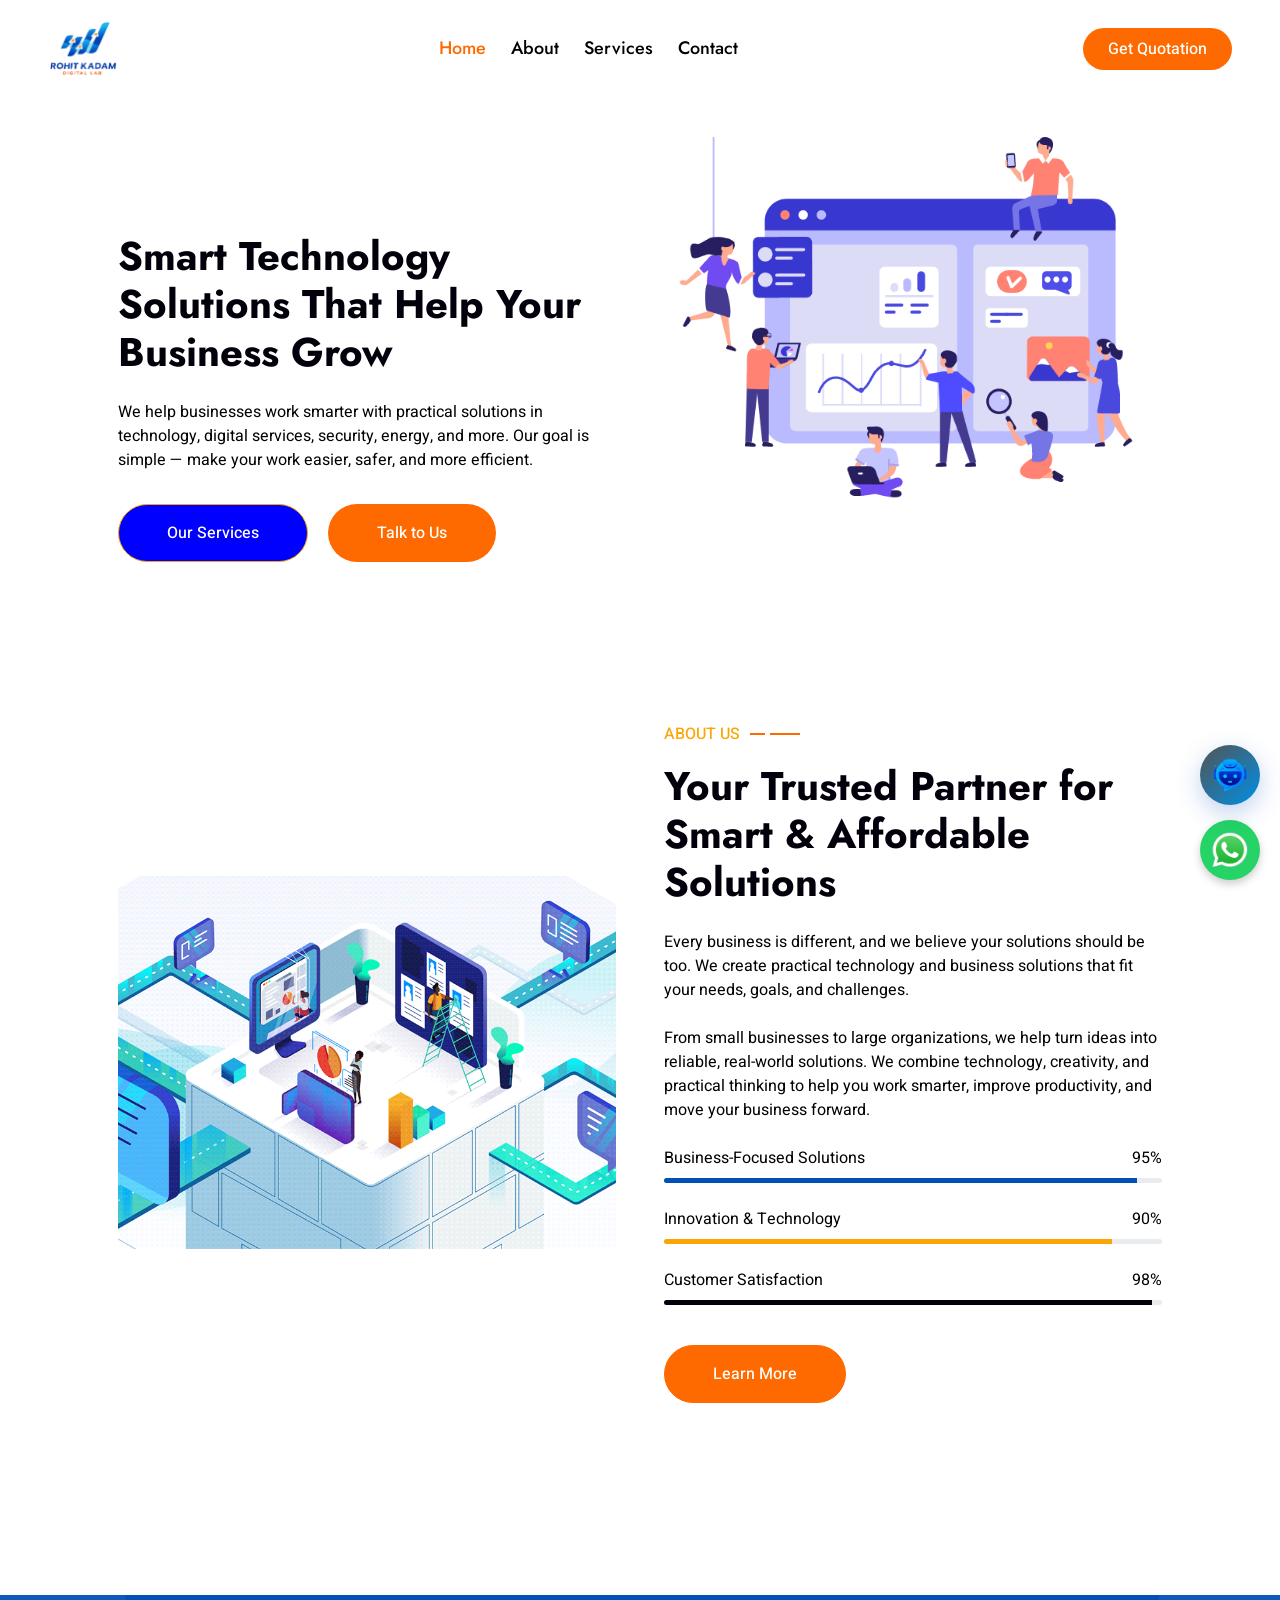
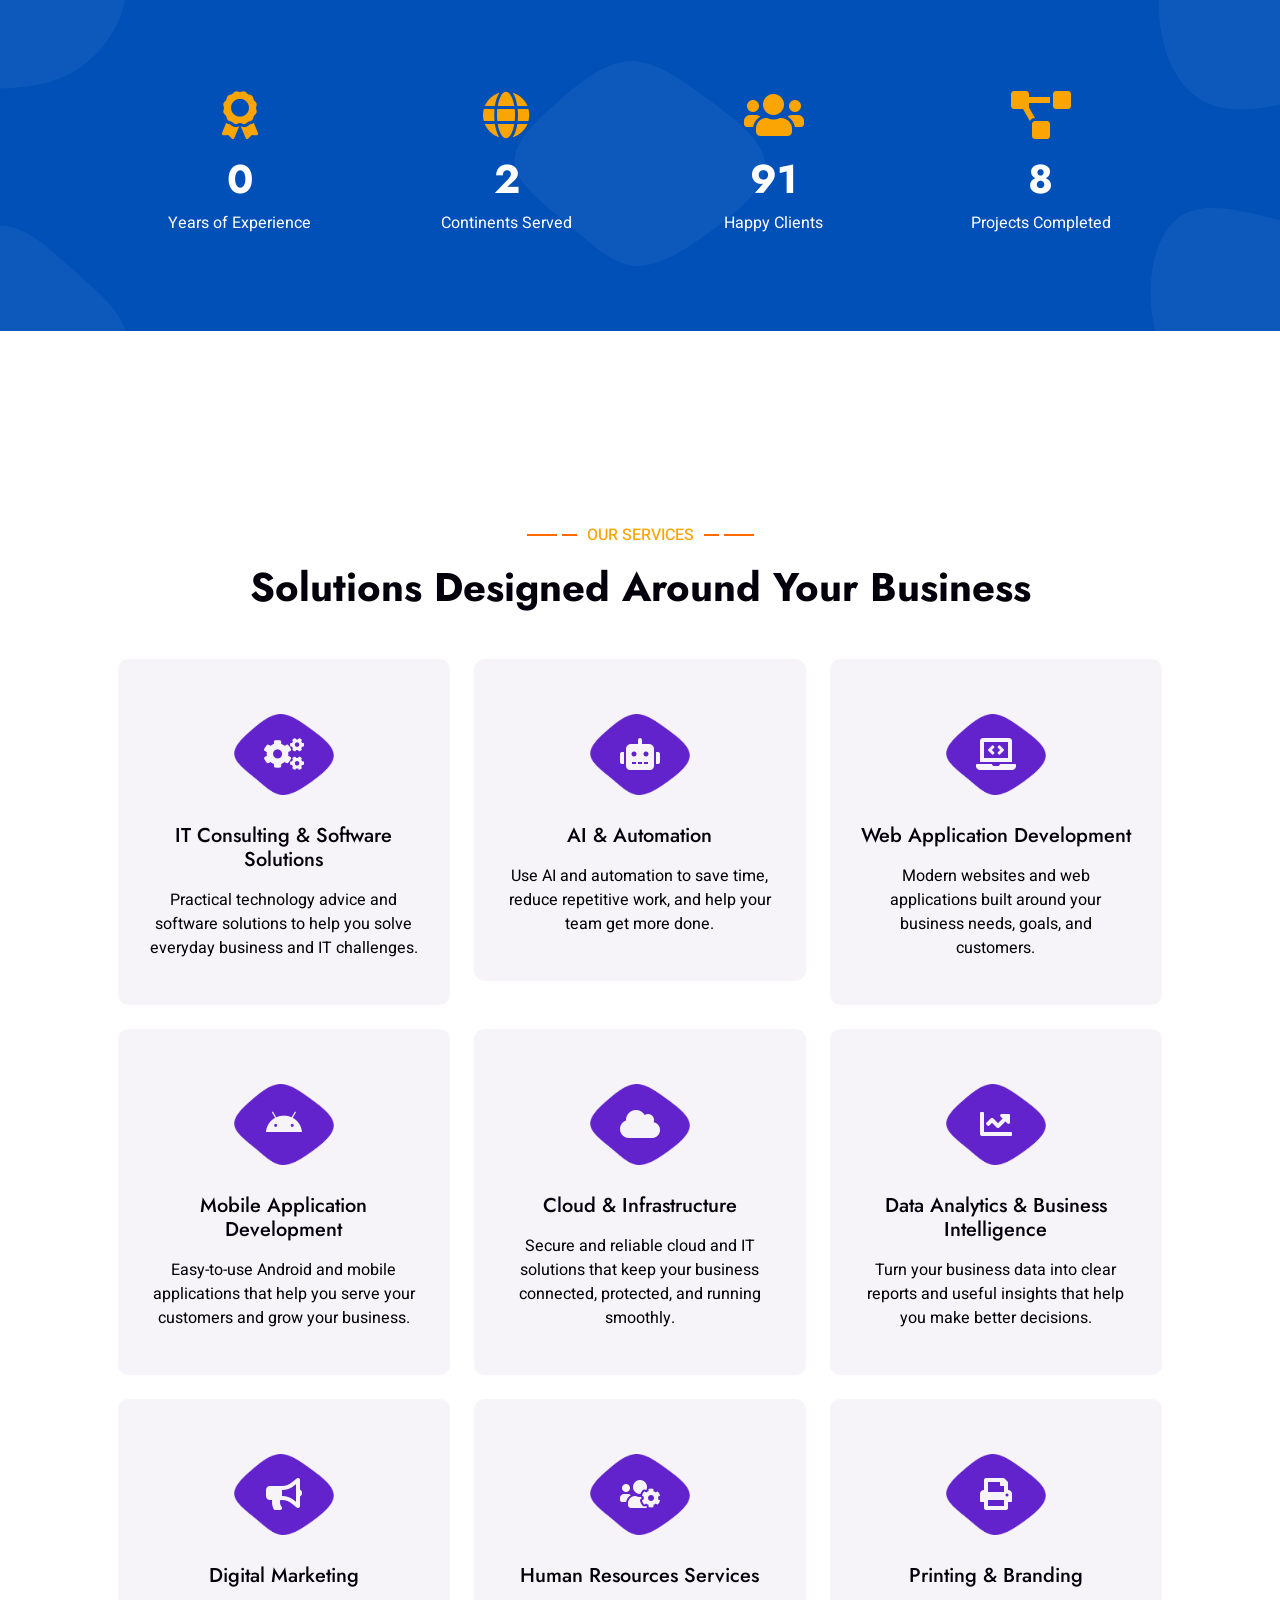
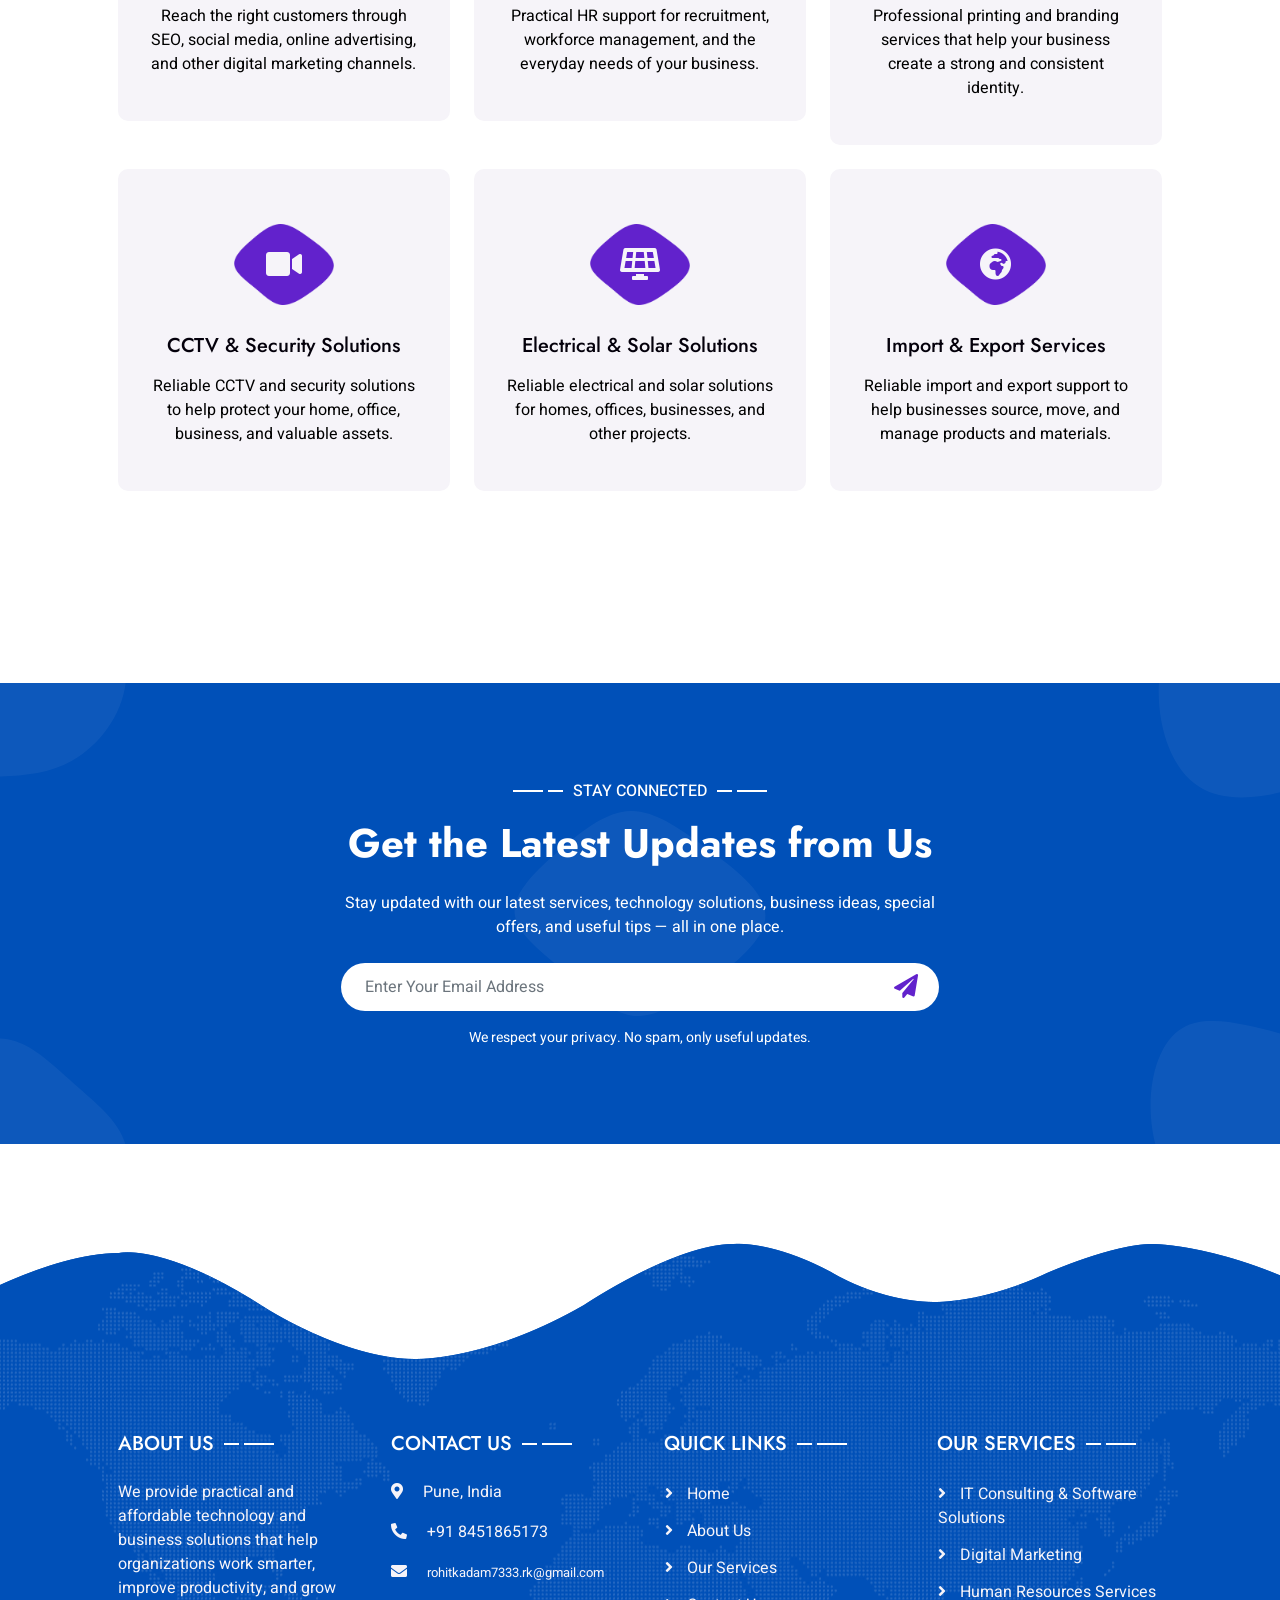
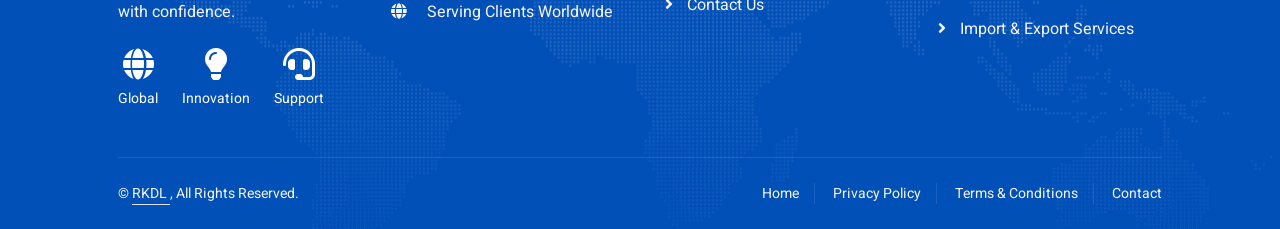
<file: index.html>
<!DOCTYPE html>
<html lang="en">

<head>
    <meta charset="utf-8">
    <title>RKDL - Home</title>
    <meta content="width=device-width, initial-scale=1.0" name="viewport">
    <meta content="" name="keywords">
    <meta content="" name="description">

    <!-- Favicon -->
    <link href="img/logo.png" rel="icon">

    <!-- Google Web Fonts -->
    <link rel="preconnect" href="https://fonts.googleapis.com">
    <link rel="preconnect" href="https://fonts.gstatic.com" crossorigin>
    <link href="https://fonts.googleapis.com/css2?family=Heebo:wght@400;500&family=Jost:wght@500;600;700&display=swap" rel="stylesheet"> 

    <!-- Icon Font Stylesheet -->
    <link href="https://cdnjs.cloudflare.com/ajax/libs/font-awesome/5.10.0/css/all.min.css" rel="stylesheet">
    <link href="https://cdn.jsdelivr.net/npm/bootstrap-icons@1.4.1/font/bootstrap-icons.css" rel="stylesheet">

    <!-- Libraries Stylesheet -->
    <link href="lib/animate/animate.min.css" rel="stylesheet">
    <link href="lib/owlcarousel/assets/owl.carousel.min.css" rel="stylesheet">
    <link href="lib/lightbox/css/lightbox.min.css" rel="stylesheet">

    <!-- Customized Bootstrap Stylesheet -->
    <link href="css/bootstrap.min.css" rel="stylesheet">

    <!-- Template Stylesheet -->
    <link href="css/style.css" rel="stylesheet">

    <!-- RKDL Chatbot Stylesheet -->
    <link href="css/chatbot.css" rel="stylesheet">
</head>

<body>
    <div class="container-xxl bg-white p-0">
        <!-- Spinner Start -->
        <div id="spinner" class="show bg-white position-fixed translate-middle w-100 vh-100 top-50 start-50 d-flex align-items-center justify-content-center">
            <div class="spinner-grow text-primary" style="width: 3rem; height: 3rem;" role="status">
                <span class="sr-only">Loading...</span>
            </div>
        </div>
        <!-- Spinner End -->


        <!-- Navbar & Hero Start -->
        <div class="container-xxl position-relative p-0">
            <nav class="navbar navbar-expand-lg navbar-light px-4 px-lg-5 py-3 py-lg-0">
                <a href="index.html" class="navbar-brand p-0">
                    <img src="img/logo.png" alt="Company Logo" class="navbar-logo">
                </a>
                <button class="navbar-toggler" type="button" data-bs-toggle="collapse" data-bs-target="#navbarCollapse">
                    <span class="fa fa-bars"></span>
                </button>
                <div class="collapse navbar-collapse" id="navbarCollapse">
                    <div class="navbar-nav mx-auto py-0">
                        <a href="./index.html" class="nav-item nav-link active">Home</a>
                        <a href="./about.html" class="nav-item nav-link">About</a>
                        <a href="./service.html" class="nav-item nav-link">Services</a>
                        <!-- <div class="nav-item dropdown">
                            <a href="./service.html" class="nav-link dropdown-toggle" data-bs-toggle="dropdown">Service</a>
                            <div class="dropdown-menu m-0">
                                <a href="team.html" class="dropdown-item">Artificial Intelligence & Automation</a>
                                <a href="testimonial.html" class="dropdown-item">Cloud & Infrastructure Solutions</a>
                                <a href="404.html" class="dropdown-item">Web Application Development</a>
                                <a href="404.html" class="dropdown-item">Mobile Application Developmentt</a>
                                <a href="404.html" class="dropdown-item">Data Analytics & Business Intelligence</a>
                                <a href="404.html" class="dropdown-item">Digital Marketing</a>
                                <a href="404.html" class="dropdown-item">IT Consulting & Software Solutions</a>
                                <a href="404.html" class="dropdown-item">Printing & Branding Services</a>
                                <a href="404.html" class="dropdown-item">CCTV & Security Solutions</a>
                                <a href="404.html" class="dropdown-item">Electrical & Solar Solutions</a>
                                <a href="404.html" class="dropdown-item">Import & Export Services</a>
                                <a href="404.html" class="dropdown-item">Human Resources (HR) Services</a>
                            </div>
                        </div> -->
                        <a href="contact.html" class="nav-item nav-link">Contact</a>
                    </div>
                    <a href="./contact.html" class="btn rounded-pill py-2 px-4 ms-3 d-none d-lg-block" style="background-color: #FF6A00; color: #ffff;">Get Quotation</a>
                </div>
            </nav>

             <!--whatsapp-->
<a href="https://api.whatsapp.com/send/?phone=918451865173&text&type=phone_number&app_absent=0" 
target="_blank" 
class="whatsapp_float glowing-whatsapp">
 <img src="./img/whatapplogo.png" alt="WhatsApp" class="whatsapp-icon">
</a>

            <div class="container-xxl hero-header">
    <div class="container px-lg-5">
        <div class="row g-5 align-items-end">
            
            <div class="col-lg-6 text-center text-lg-start">
                <h1 class="mb-4 animated slideInDown">
                    Smart Technology Solutions That Help Your Business Grow
                </h1>

                <p class="pb-3 animated slideInDown" style="color: black;">
                    We help businesses work smarter with practical solutions in technology, digital services, security, energy, and more. Our goal is simple — make your work easier, safer, and more efficient.
                </p>

                <a href="./service.html" style="background-color: blue; color: white;"
                   class="btn btn-secondary py-sm-3 px-sm-5 rounded-pill me-3 animated slideInLeft">
                    Our Services
                </a>

                <a href="contact.html" style="background-color: #FF6A00; color: white;"
                   class="btn py-sm-3 px-sm-5 rounded-pill animated slideInRight">
                    Talk to Us
                </a>
            </div>

            <div class="col-lg-6 text-center text-lg-start">
                <img class="img-fluid animated zoomIn" 
                     src="./img/4.gif" 
                     alt="Technology and Business Solutions">
            </div>

        </div>
    </div>
</div>
        </div>
        <!-- Navbar & Hero End -->




      <!-- About Start -->
<div class="container-xxl py-5">
    <div class="container py-5 px-lg-5">
        <div class="row g-5 align-items-center">

            <div class="col-lg-6">
                <img class="img-fluid wow zoomIn"
                     data-wow-delay="0.1s"
                     src="img/3.gif"
                     alt="About Our Company">
            </div>

            <div class="col-lg-6 wow fadeInUp" data-wow-delay="0.3s">

                <p class="section-title text-secondary">
                    About Us<span></span>
                </p>

                <h1 class="mb-4">
                    Your Trusted Partner for Smart & Affordable Solutions
                </h1>

                <p class="mb-4">
                    Every business is different, and we believe your solutions should be too. We create practical technology and business solutions that fit your needs, goals, and challenges.
                </p>

                <p class="mb-4">
                    From small businesses to large organizations, we help turn ideas into reliable, real-world solutions. We combine technology, creativity, and practical thinking to help you work smarter, improve productivity, and move your business forward.
                </p>

                <!-- Business Solutions -->
                <div class="skill mb-4">
                    <div class="d-flex justify-content-between">
                        <p class="mb-2">Business-Focused Solutions</p>
                        <p class="mb-2">
                            <span class="counter" data-target="95">0</span>%
                        </p>
                    </div>

                    <div class="progress">
                        <div class="progress-bar bg-primary"
                             role="progressbar"
                             data-width="95%"
                             style="width: 0%;"
                             aria-valuenow="95"
                             aria-valuemin="0"
                             aria-valuemax="100">
                        </div>
                    </div>
                </div>

                <!-- Innovation -->
                <div class="skill mb-4">
                    <div class="d-flex justify-content-between">
                        <p class="mb-2">Innovation & Technology</p>
                        <p class="mb-2">
                            <span class="counter" data-target="90">0</span>%
                        </p>
                    </div>

                    <div class="progress">
                        <div class="progress-bar bg-secondary"
                             role="progressbar"
                             data-width="90%"
                             style="width: 0%;"
                             aria-valuenow="90"
                             aria-valuemin="0"
                             aria-valuemax="100">
                        </div>
                    </div>
                </div>

                <!-- Customer Satisfaction -->
                <div class="skill mb-4">
                    <div class="d-flex justify-content-between">
                        <p class="mb-2">Customer Satisfaction</p>
                        <p class="mb-2">
                            <span class="counter" data-target="98">0</span>%
                        </p>
                    </div>

                    <div class="progress">
                        <div class="progress-bar bg-dark"
                             role="progressbar"
                             data-width="98%"
                             style="width: 0%;"
                             aria-valuenow="98"
                             aria-valuemin="0"
                             aria-valuemax="100">
                        </div>
                    </div>
                </div>

                <a href="about.html"
                   class="btn btn-primary py-sm-3 px-sm-5 rounded-pill mt-3">
                    Learn More
                </a>

            </div>

        </div>
    </div>
</div>
<!-- About End -->


<!-- Percentage Animation -->
<script>
document.addEventListener("DOMContentLoaded", function () {

    const counters = document.querySelectorAll(".counter");
    const progressBars = document.querySelectorAll(".progress-bar");

    counters.forEach((counter, index) => {

        const target = parseInt(counter.getAttribute("data-target"));
        const progressBar = progressBars[index];

        let current = 0;
        const duration = 1500;
        const startTime = performance.now();

        function animate(currentTime) {

            const elapsed = currentTime - startTime;
            const progress = Math.min(elapsed / duration, 1);

            // Smooth animation
            const value = Math.floor(progress * target);

            counter.textContent = value;
            progressBar.style.width = value + "%";

            if (progress < 1) {
                requestAnimationFrame(animate);
            } else {
                counter.textContent = target;
                progressBar.style.width = target + "%";
            }
        }

        requestAnimationFrame(animate);
    });

});
</script>


        <!-- Facts Start -->
<div class="container-xxl bg-primary fact py-5 wow fadeInUp" data-wow-delay="0.1s">
    <div class="container py-5 px-lg-5">
        <div class="row g-4">

            <!-- Experience -->
            <div class="col-md-6 col-lg-3 text-center wow fadeIn" data-wow-delay="0.1s">
                <i class="fa fa-award fa-3x text-secondary mb-3"></i>
                <h1 class="text-white mb-2" data-toggle="counter-up">1</h1>
                <p class="text-white mb-0">Years of Experience</p>
            </div>

            <!-- Countries -->
            <div class="col-md-6 col-lg-3 text-center wow fadeIn" data-wow-delay="0.3s">
                <i class="fa fa-globe fa-3x text-secondary mb-3"></i>
                <h1 class="text-white mb-2" data-toggle="counter-up">5</h1>
                <p class="text-white mb-0">Continents Served</p>
            </div>

            <!-- Clients -->
            <div class="col-md-6 col-lg-3 text-center wow fadeIn" data-wow-delay="0.5s">
                <i class="fa fa-users fa-3x text-secondary mb-3"></i>
                <h1 class="text-white mb-2" data-toggle="counter-up">267</h1>
                <p class="text-white mb-0">Happy Clients</p>
            </div>

            <!-- Projects -->
            <div class="col-md-6 col-lg-3 text-center wow fadeIn" data-wow-delay="0.7s">
                <i class="fa fa-project-diagram fa-3x text-secondary mb-3"></i>
                <h1 class="text-white mb-2" data-toggle="counter-up">23</h1>
                <p class="text-white mb-0">Projects Completed</p>
            </div>

        </div>
    </div>
</div>
<!-- Facts End -->


       <!-- Service Start -->
<div class="container-xxl py-5">
    <div class="container py-5 px-lg-5">

        <div class="wow fadeInUp" data-wow-delay="0.1s">
            <p class="section-title text-secondary justify-content-center">
                <span></span>Our Services<span></span>
            </p>

            <h1 class="text-center mb-5">
                Solutions Designed Around Your Business
            </h1>
        </div>

        <div class="row g-4">

            <!-- IT Consulting -->
            <div class="col-lg-4 col-md-6 wow fadeInUp" data-wow-delay="0.1s">
                <div class="service-item d-flex flex-column text-center rounded">
                    <div class="service-icon flex-shrink-0">
                        <i class="fa fa-cogs fa-2x"></i>
                    </div>
                    <h5 class="mb-3">IT Consulting & Software Solutions</h5>
                    <p class="m-0">
                       Practical technology advice and software solutions to help you solve everyday business and IT challenges.
                    </p>
                    <a class="btn btn-square" href="#">
                        <i class="fa fa-arrow-right"></i>
                    </a>
                </div>
            </div>

            <!-- AI & Automation -->
            <div class="col-lg-4 col-md-6 wow fadeInUp" data-wow-delay="0.1s">
                <div class="service-item d-flex flex-column text-center rounded">
                    <div class="service-icon flex-shrink-0">
                        <i class="fa fa-robot fa-2x"></i>
                    </div>
                    <h5 class="mb-3">AI & Automation</h5>
                    <p class="m-0">
                       Use AI and automation to save time, reduce repetitive work, and help your team get more done.
                    </p>
                    <a class="btn btn-square" href="#">
                        <i class="fa fa-arrow-right"></i>
                    </a>
                </div>
            </div>

            <!-- Web Development -->
            <div class="col-lg-4 col-md-6 wow fadeInUp" data-wow-delay="0.3s">
                <div class="service-item d-flex flex-column text-center rounded">
                    <div class="service-icon flex-shrink-0">
                        <i class="fa fa-laptop-code fa-2x"></i>
                    </div>
                    <h5 class="mb-3">Web Application Development</h5>
                    <p class="m-0">
                       Modern websites and web applications built around your business needs, goals, and customers.
                    </p>
                    <a class="btn btn-square" href="#">
                        <i class="fa fa-arrow-right"></i>
                    </a>
                </div>
            </div>

            
            <!-- Mobile Development -->
            <div class="col-lg-4 col-md-6 wow fadeInUp" data-wow-delay="0.4s">
                <div class="service-item d-flex flex-column text-center rounded">
                    <div class="service-icon flex-shrink-0">
                        <i class="fab fa-android fa-2x"></i>
                    </div>
                    <h5 class="mb-3">Mobile Application Development</h5>
                    <p class="m-0">
                        Easy-to-use Android and mobile applications that help you serve your customers and grow your business.
                    </p>
                    <a class="btn btn-square" href="#">
                        <i class="fa fa-arrow-right"></i>
                    </a>
                </div>
            </div>

            <!-- Cloud & Infrastructure -->
            <div class="col-lg-4 col-md-6 wow fadeInUp" data-wow-delay="0.2s">
                <div class="service-item d-flex flex-column text-center rounded">
                    <div class="service-icon flex-shrink-0">
                        <i class="fa fa-cloud fa-2x"></i>
                    </div>
                    <h5 class="mb-3">Cloud & Infrastructure</h5>
                    <p class="m-0">
                       Secure and reliable cloud and IT solutions that keep your business connected, protected, and running smoothly.
                    </p>
                    <a class="btn btn-square" href="#">
                        <i class="fa fa-arrow-right"></i>
                    </a>
                </div>
            </div>


            <!-- Data Analytics -->
            <div class="col-lg-4 col-md-6 wow fadeInUp" data-wow-delay="0.5s">
                <div class="service-item d-flex flex-column text-center rounded">
                    <div class="service-icon flex-shrink-0">
                        <i class="fa fa-chart-line fa-2x"></i>
                    </div>
                    <h5 class="mb-3">Data Analytics & Business Intelligence</h5>
                    <p class="m-0">
                        Turn your business data into clear reports and useful insights that help you make better decisions.
                    </p>
                    <a class="btn btn-square" href="#">
                        <i class="fa fa-arrow-right"></i>
                    </a>
                </div>
            </div>

            <!-- Digital Marketing -->
            <div class="col-lg-4 col-md-6 wow fadeInUp" data-wow-delay="0.6s">
                <div class="service-item d-flex flex-column text-center rounded">
                    <div class="service-icon flex-shrink-0">
                        <i class="fa fa-bullhorn fa-2x"></i>
                    </div>
                    <h5 class="mb-3">Digital Marketing</h5>
                    <p class="m-0">
                        Reach the right customers through SEO, social media, online advertising, and other digital marketing channels.
                    </p>
                    <a class="btn btn-square" href="#">
                        <i class="fa fa-arrow-right"></i>
                    </a>
                </div>
            </div>

            <!-- HR Services -->
            <div class="col-lg-4 col-md-6 wow fadeInUp" data-wow-delay="0.6s">
                <div class="service-item d-flex flex-column text-center rounded">
                    <div class="service-icon flex-shrink-0">
                        <i class="fa fa-users-cog fa-2x"></i>
                    </div>
                    <h5 class="mb-3">Human Resources Services</h5>
                    <p class="m-0">
                        Practical HR support for recruitment, workforce management, and the everyday needs of your business.
                    </p>
                    <a class="btn btn-square" href="#">
                        <i class="fa fa-arrow-right"></i>
                    </a>
                </div>
            </div>


            <!-- Printing & Branding -->
            <div class="col-lg-4 col-md-6 wow fadeInUp" data-wow-delay="0.2s">
                <div class="service-item d-flex flex-column text-center rounded">
                    <div class="service-icon flex-shrink-0">
                        <i class="fa fa-print fa-2x"></i>
                    </div>
                    <h5 class="mb-3">Printing & Branding</h5>
                    <p class="m-0">
                        Professional printing and branding services that help your business create a strong and consistent identity.
                    </p>
                    <a class="btn btn-square" href="#">
                        <i class="fa fa-arrow-right"></i>
                    </a>
                </div>
            </div>

            <!-- CCTV & Security -->
            <div class="col-lg-4 col-md-6 wow fadeInUp" data-wow-delay="0.3s">
                <div class="service-item d-flex flex-column text-center rounded">
                    <div class="service-icon flex-shrink-0">
                        <i class="fa fa-video fa-2x"></i>
                    </div>
                    <h5 class="mb-3">CCTV & Security Solutions</h5>
                    <p class="m-0">
                        Reliable CCTV and security solutions to help protect your home, office, business, and valuable assets.
                    </p>
                    <a class="btn btn-square" href="#">
                        <i class="fa fa-arrow-right"></i>
                    </a>
                </div>
            </div>

            <!-- Electrical & Solar -->
            <div class="col-lg-4 col-md-6 wow fadeInUp" data-wow-delay="0.4s">
                <div class="service-item d-flex flex-column text-center rounded">
                    <div class="service-icon flex-shrink-0">
                        <i class="fa fa-solar-panel fa-2x"></i>
                    </div>
                    <h5 class="mb-3">Electrical & Solar Solutions</h5>
                    <p class="m-0">
                       Reliable electrical and solar solutions for homes, offices, businesses, and other projects.
                    </p>
                    <a class="btn btn-square" href="#">
                        <i class="fa fa-arrow-right"></i>
                    </a>
                </div>
            </div>

            <!-- Import & Export -->
            <div class="col-lg-4 col-md-6 wow fadeInUp" data-wow-delay="0.5s">
                <div class="service-item d-flex flex-column text-center rounded">
                    <div class="service-icon flex-shrink-0">
                        <i class="fa fa-globe-africa fa-2x"></i>
                    </div>
                    <h5 class="mb-3">Import & Export Services</h5>
                    <p class="m-0">
                        Reliable import and export support to help businesses source, move, and manage products and materials.
                    </p>
                    <a class="btn btn-square" href="#">
                        <i class="fa fa-arrow-right"></i>
                    </a>
                </div>
            </div>

        </div>
    </div>
</div>
<!-- Service End -->


       <!-- Newsletter Start -->
<div class="container-xxl bg-primary newsletter py-5 wow fadeInUp" data-wow-delay="0.1s">
    <div class="container py-5 px-lg-5">
        <div class="row justify-content-center">
            <div class="col-lg-7 text-center">

                <p class="section-title text-white justify-content-center">
                    <span></span>Stay Connected<span></span>
                </p>

                <h1 class="text-center text-white mb-4">
                    Get the Latest Updates from Us
                </h1>

                <p class="text-white mb-4">
                    Stay updated with our latest services, technology solutions, business ideas, special offers, and useful tips — all in one place.
                </p>

                <form id="homeNewsletterForm" class="position-relative w-100 mt-3">
                    <input
                        id="homeEmail"
                        class="form-control border-0 rounded-pill w-100 ps-4 pe-5"
                        type="email"
                        required
                        placeholder="Enter Your Email Address"
                        style="height: 48px;">

                    <button
                        type="submit"
                        class="btn shadow-none position-absolute top-0 end-0 mt-1 me-2"
                        aria-label="Subscribe">
                        <i class="fa fa-paper-plane text-primary fs-4"></i>
                    </button>
                </form>

                <small id="homeNewsletterMsg" class="text-white d-block mt-3">
                    We respect your privacy. No spam, only useful updates.
                </small>

            </div>
        </div>
    </div>
</div>
<!-- Newsletter End -->


        <!-- Projects Start -->
        <!-- <div class="container-xxl py-5">
            <div class="container py-5 px-lg-5">
                <div class="wow fadeInUp" data-wow-delay="0.1s">
                    <p class="section-title text-secondary justify-content-center"><span></span>Our Projects<span></span></p>
                    <h1 class="text-center mb-5">Recently Completed Projects</h1>
                </div>
                <div class="row mt-n2 wow fadeInUp" data-wow-delay="0.3s">
                    <div class="col-12 text-center">
                        <ul class="list-inline mb-5" id="portfolio-flters">
                            <li class="mx-2 active" data-filter="*">All</li>
                            <li class="mx-2" data-filter=".first">Web Design</li>
                            <li class="mx-2" data-filter=".second">Graphic Design</li>
                        </ul>
                    </div>
                </div>
                <div class="row g-4 portfolio-container">
                    <div class="col-lg-4 col-md-6 portfolio-item first wow fadeInUp" data-wow-delay="0.1s">
                        <div class="rounded overflow-hidden">
                            <div class="position-relative overflow-hidden">
                                <img class="img-fluid w-100" src="img/portfolio-1.jpg" alt="">
                                <div class="portfolio-overlay">
                                    <a class="btn btn-square btn-outline-light mx-1" href="img/portfolio-1.jpg" data-lightbox="portfolio"><i class="fa fa-eye"></i></a>
                                    <a class="btn btn-square btn-outline-light mx-1" href=""><i class="fa fa-link"></i></a>
                                </div>
                            </div>
                            <div class="bg-light p-4">
                                <p class="text-primary fw-medium mb-2">UI / UX Design</p>
                                <h5 class="lh-base mb-0">Digital Agency Website Design And Development</a>
                            </div>
                        </div>
                    </div>
                    <div class="col-lg-4 col-md-6 portfolio-item second wow fadeInUp" data-wow-delay="0.3s">
                        <div class="rounded overflow-hidden">
                            <div class="position-relative overflow-hidden">
                                <img class="img-fluid w-100" src="img/portfolio-2.jpg" alt="">
                                <div class="portfolio-overlay">
                                    <a class="btn btn-square btn-outline-light mx-1" href="img/portfolio-2.jpg" data-lightbox="portfolio"><i class="fa fa-eye"></i></a>
                                    <a class="btn btn-square btn-outline-light mx-1" href=""><i class="fa fa-link"></i></a>
                                </div>
                            </div>
                            <div class="bg-light p-4">
                                <p class="text-primary fw-medium mb-2">UI / UX Design</p>
                                <h5 class="lh-base mb-0">Digital Agency Website Design And Development</a>
                            </div>
                        </div>
                    </div>
                    <div class="col-lg-4 col-md-6 portfolio-item first wow fadeInUp" data-wow-delay="0.5s">
                        <div class="rounded overflow-hidden">
                            <div class="position-relative overflow-hidden">
                                <img class="img-fluid w-100" src="img/portfolio-3.jpg" alt="">
                                <div class="portfolio-overlay">
                                    <a class="btn btn-square btn-outline-light mx-1" href="img/portfolio-3.jpg" data-lightbox="portfolio"><i class="fa fa-eye"></i></a>
                                    <a class="btn btn-square btn-outline-light mx-1" href=""><i class="fa fa-link"></i></a>
                                </div>
                            </div>
                            <div class="bg-light p-4">
                                <p class="text-primary fw-medium mb-2">UI / UX Design</p>
                                <h5 class="lh-base mb-0">Digital Agency Website Design And Development</a>
                            </div>
                        </div>
                    </div>
                    <div class="col-lg-4 col-md-6 portfolio-item second wow fadeInUp" data-wow-delay="0.1s">
                        <div class="rounded overflow-hidden">
                            <div class="position-relative overflow-hidden">
                                <img class="img-fluid w-100" src="img/portfolio-4.jpg" alt="">
                                <div class="portfolio-overlay">
                                    <a class="btn btn-square btn-outline-light mx-1" href="img/portfolio-4.jpg" data-lightbox="portfolio"><i class="fa fa-eye"></i></a>
                                    <a class="btn btn-square btn-outline-light mx-1" href=""><i class="fa fa-link"></i></a>
                                </div>
                            </div>
                            <div class="bg-light p-4">
                                <p class="text-primary fw-medium mb-2">UI / UX Design</p>
                                <h5 class="lh-base mb-0">Digital Agency Website Design And Development</a>
                            </div>
                        </div>
                    </div>
                    <div class="col-lg-4 col-md-6 portfolio-item first wow fadeInUp" data-wow-delay="0.3s">
                        <div class="rounded overflow-hidden">
                            <div class="position-relative overflow-hidden">
                                <img class="img-fluid w-100" src="img/portfolio-5.jpg" alt="">
                                <div class="portfolio-overlay">
                                    <a class="btn btn-square btn-outline-light mx-1" href="img/portfolio-5.jpg" data-lightbox="portfolio"><i class="fa fa-eye"></i></a>
                                    <a class="btn btn-square btn-outline-light mx-1" href=""><i class="fa fa-link"></i></a>
                                </div>
                            </div>
                            <div class="bg-light p-4">
                                <p class="text-primary fw-medium mb-2">UI / UX Design</p>
                                <h5 class="lh-base mb-0">Digital Agency Website Design And Development</a>
                            </div>
                        </div>
                    </div>
                    <div class="col-lg-4 col-md-6 portfolio-item second wow fadeInUp" data-wow-delay="0.5s">
                        <div class="rounded overflow-hidden">
                            <div class="position-relative overflow-hidden">
                                <img class="img-fluid w-100" src="img/portfolio-6.jpg" alt="">
                                <div class="portfolio-overlay">
                                    <a class="btn btn-square btn-outline-light mx-1" href="img/portfolio-6.jpg" data-lightbox="portfolio"><i class="fa fa-eye"></i></a>
                                    <a class="btn btn-square btn-outline-light mx-1" href=""><i class="fa fa-link"></i></a>
                                </div>
                            </div>
                            <div class="bg-light p-4">
                                <p class="text-primary fw-medium mb-2">UI / UX Design</p>
                                <h5 class="lh-base mb-0">Digital Agency Website Design And Development</a>
                            </div>
                        </div>
                    </div>
                </div>
            </div>
        </div> -->
        <!-- Projects End -->


       


        <!-- Team Start -->
        <!-- <div class="container-xxl py-5">
            <div class="container py-5 px-lg-5">
                <div class="wow fadeInUp" data-wow-delay="0.1s">
                    <p class="section-title text-secondary justify-content-center"><span></span>Our Team<span></span></p>
                    <h1 class="text-center mb-5">Our Team Members</h1>
                </div>
                <div class="row g-4">
                    <div class="col-lg-4 col-md-6 wow fadeInUp" data-wow-delay="0.1s">
                        <div class="team-item bg-light rounded">
                            <div class="text-center border-bottom p-4">
                                <img class="img-fluid rounded-circle mb-4" src="img/team-1.jpg" alt="">
                                <h5>John Doe</h5>
                                <span>CEO & Founder</span>
                            </div>
                            <div class="d-flex justify-content-center p-4">
                                <a class="btn btn-square mx-1" href=""><i class="fab fa-facebook-f"></i></a>
                                <a class="btn btn-square mx-1" href=""><i class="fab fa-twitter"></i></a>
                                <a class="btn btn-square mx-1" href=""><i class="fab fa-instagram"></i></a>
                                <a class="btn btn-square mx-1" href=""><i class="fab fa-linkedin-in"></i></a>
                            </div>
                        </div>
                    </div>
                    <div class="col-lg-4 col-md-6 wow fadeInUp" data-wow-delay="0.3s">
                        <div class="team-item bg-light rounded">
                            <div class="text-center border-bottom p-4">
                                <img class="img-fluid rounded-circle mb-4" src="img/team-2.jpg" alt="">
                                <h5>Jessica Brown</h5>
                                <span>Web Designer</span>
                            </div>
                            <div class="d-flex justify-content-center p-4">
                                <a class="btn btn-square mx-1" href=""><i class="fab fa-facebook-f"></i></a>
                                <a class="btn btn-square mx-1" href=""><i class="fab fa-twitter"></i></a>
                                <a class="btn btn-square mx-1" href=""><i class="fab fa-instagram"></i></a>
                                <a class="btn btn-square mx-1" href=""><i class="fab fa-linkedin-in"></i></a>
                            </div>
                        </div>
                    </div>
                    <div class="col-lg-4 col-md-6 wow fadeInUp" data-wow-delay="0.5s">
                        <div class="team-item bg-light rounded">
                            <div class="text-center border-bottom p-4">
                                <img class="img-fluid rounded-circle mb-4" src="img/team-3.jpg" alt="">
                                <h5>Tony Johnson</h5>
                                <span>SEO Expert</span>
                            </div>
                            <div class="d-flex justify-content-center p-4">
                                <a class="btn btn-square mx-1" href=""><i class="fab fa-facebook-f"></i></a>
                                <a class="btn btn-square mx-1" href=""><i class="fab fa-twitter"></i></a>
                                <a class="btn btn-square mx-1" href=""><i class="fab fa-instagram"></i></a>
                                <a class="btn btn-square mx-1" href=""><i class="fab fa-linkedin-in"></i></a>
                            </div>
                        </div>
                    </div>
                </div>
            </div>
        </div> -->
        <!-- Team End -->
        

    
         <!-- Footer Start -->
<div class="container-fluid bg-primary text-light footer wow fadeIn" data-wow-delay="0.1s">

    <div class="container py-5 px-lg-5">
        <div class="row g-5">

            <!-- Company Information -->
            <div class="col-md-6 col-lg-3">
                <p class="section-title text-white h5 mb-4">
                    About Us<span></span>
                </p>

                <p>
                    We provide practical and affordable technology and business solutions that help organizations work smarter, improve productivity, and grow with confidence.
                </p>

                <div class="d-flex pt-2">

    <div class="me-4 text-center">
        <i class="fa fa-globe fa-2x text-white mb-2"></i>
        <small class="d-block text-white">Global</small>
    </div>

    <div class="me-4 text-center">
        <i class="fa fa-lightbulb fa-2x text-white mb-2"></i>
        <small class="d-block text-white">Innovation</small>
    </div>

    <div class="text-center">
        <i class="fa fa-headset fa-2x text-white mb-2"></i>
        <small class="d-block text-white">Support</small>
    </div>

</div>
            </div>


            <!-- Contact Information -->
            <div class="col-md-6 col-lg-3">
                <p class="section-title text-white h5 mb-4">
                    Contact Us<span></span>
                </p>

                <p>
                    <i class="fa fa-map-marker-alt me-3"></i>
                    Pune, India
                </p>

                <p>
                    <i class="fa fa-phone-alt me-3"></i>
                    +91 8451865173
                </p>

                <p>
                    <i class="fa fa-envelope me-3"></i>
                    <span class="gmfont">rohitkadam7333.rk@gmail.com</span>
                </p>

                <p>
                    <i class="fa fa-globe me-3"></i>
                    Serving Clients Worldwide
                </p>
            </div>


            <!-- Quick Links -->
            <div class="col-md-6 col-lg-3">
                <p class="section-title text-white h5 mb-4">
                    Quick Links<span></span>
                </p>

                <a class="btn btn-link" href="index.html">
                    Home
                </a>

                <a class="btn btn-link" href="about.html">
                    About Us
                </a>

                <a class="btn btn-link" href="./service.html">
                    Our Services
                </a>

                <!-- <a class="btn btn-link" href="projects.html">
                    Our Projects
                </a> -->

                <a class="btn btn-link" href="contact.html">
                    Contact Us
                </a>

                <!-- <a class="btn btn-link" href="career.html">
                    Careers
                </a> -->
            </div>


            <!-- Our Services -->
            <div class="col-md-6 col-lg-3">
                <p class="section-title text-white h5 mb-4">
                    Our Services<span></span>
                </p>

                <a class="btn btn-link" href="">
                    IT Consulting & Software Solutions
                </a>

                <a class="btn btn-link" href="">
                    Digital Marketing
                </a>

                <a class="btn btn-link" href="">
                    Human Resources Services
                </a>

                <a class="btn btn-link" href="digital-marketing.html">
                    Import & Export Services
                </a>

                <!-- <a class="btn btn-link" href="cctv-security.html">
                    CCTV & Security
                </a>

                <a class="btn btn-link" href="electrical-solar.html">
                    Electrical & Solar
                </a> -->

            </div>

        </div>
    </div>


    <!-- Copyright -->
    <div class="container px-lg-5">
        <div class="copyright">

            <div class="row">

                <div class="col-md-6 text-center text-md-start mb-3 mb-md-0">

                    &copy; <a class="border-bottom" href="index.html">
                        RKDL
                    </a>, All Rights Reserved.

                </div>


                <div class="col-md-6 text-center text-md-end">

                    <div class="footer-menu">
                        <a href="index.html">Home</a>
                        <a href="./404.html">Privacy Policy</a>
                        <a href="./404.html">Terms & Conditions</a>
                        <a href="contact.html">Contact</a>
                    </div>

                </div>

            </div>

        </div>
    </div>

</div>
<!-- Footer End -->


        <!-- Back to Top -->
        <!-- <a href="#" class="btn btn-lg btn-secondary btn-lg-square back-to-top"><i class="bi bi-arrow-up"></i></a> -->
    </div>

    <!-- JavaScript Libraries -->
    <script src="https://code.jquery.com/jquery-3.4.1.min.js"></script>
    <script src="https://cdn.jsdelivr.net/npm/bootstrap@5.0.0/dist/js/bootstrap.bundle.min.js"></script>
    <script src="lib/wow/wow.min.js"></script>
    <script src="lib/easing/easing.min.js"></script>
    <script src="lib/waypoints/waypoints.min.js"></script>
    <script src="lib/counterup/counterup.min.js"></script>
    <script src="lib/owlcarousel/owl.carousel.min.js"></script>
    <script src="lib/isotope/isotope.pkgd.min.js"></script>
    <script src="lib/lightbox/js/lightbox.min.js"></script>

    <!-- Template Javascript -->
    <script src="js/main.js"></script>
    <script src="js/data.js"></script>
    <script>
        document.addEventListener('DOMContentLoaded', function () {
            var form = document.getElementById('homeNewsletterForm');
            var msg = document.getElementById('homeNewsletterMsg');
            form.addEventListener('submit', function (e) {
                e.preventDefault();
                var email = document.getElementById('homeEmail').value.trim();
                if (!email) return;
                RKDLStore.addNewsletter(email);
                form.reset();
                msg.textContent = 'Thank you! You have been subscribed.';
            });
        });
    </script>

    <!-- RKDL Chatbot Start -->
    <div class="rkdl-chatbot">
        <button class="chatbot-toggle" id="chatbotToggle" aria-label="Open RKDL AI assistant">
            <img src="img/robot.png" alt="AI Assistant" class="chatbot-toggle-icon" />
        </button>
        <div class="chatbot-window" id="chatbotWindow">
            <div class="chatbot-header">
                <div>
                    <h3>RKDL Assistant</h3>
                    <span>● Online</span>
                </div>
                <div class="chatbot-header-actions">
                    <div class="chatbot-menu-container">
                        <button class="chatbot-menu-btn" id="chatbotMenuToggle" aria-label="Open chatbot menu" type="button">
                            ⋯
                        </button>
                        <div class="chatbot-dropdown-menu" id="chatbotDropdownMenu">
                            <button type="button" class="chatbot-dropdown-item" id="menuContactRep">Contact Representative</button>
                            <button type="button" class="chatbot-dropdown-item" id="menuClearChat">Clear Conversation</button>
                        </div>
                    </div>
                    <button class="chatbot-close" id="chatbotClose" aria-label="Close chatbot" type="button">
                        ×
                    </button>
                </div>
            </div>
            <div class="chatbot-messages" id="chatbotMessages"></div>
            <div class="chatbot-options" id="chatbotOptions"></div>
            <form class="chatbot-input-area" id="chatbotForm">
                <input type="text" id="chatbotInput" placeholder="Type your question..." autocomplete="off" />
                <button type="submit" aria-label="Send message">➤</button>
            </form>
        </div>
    </div>
    <script src="js/chatbot.js"></script>
    <!-- RKDL Chatbot End -->
</body>

</html>
</file>
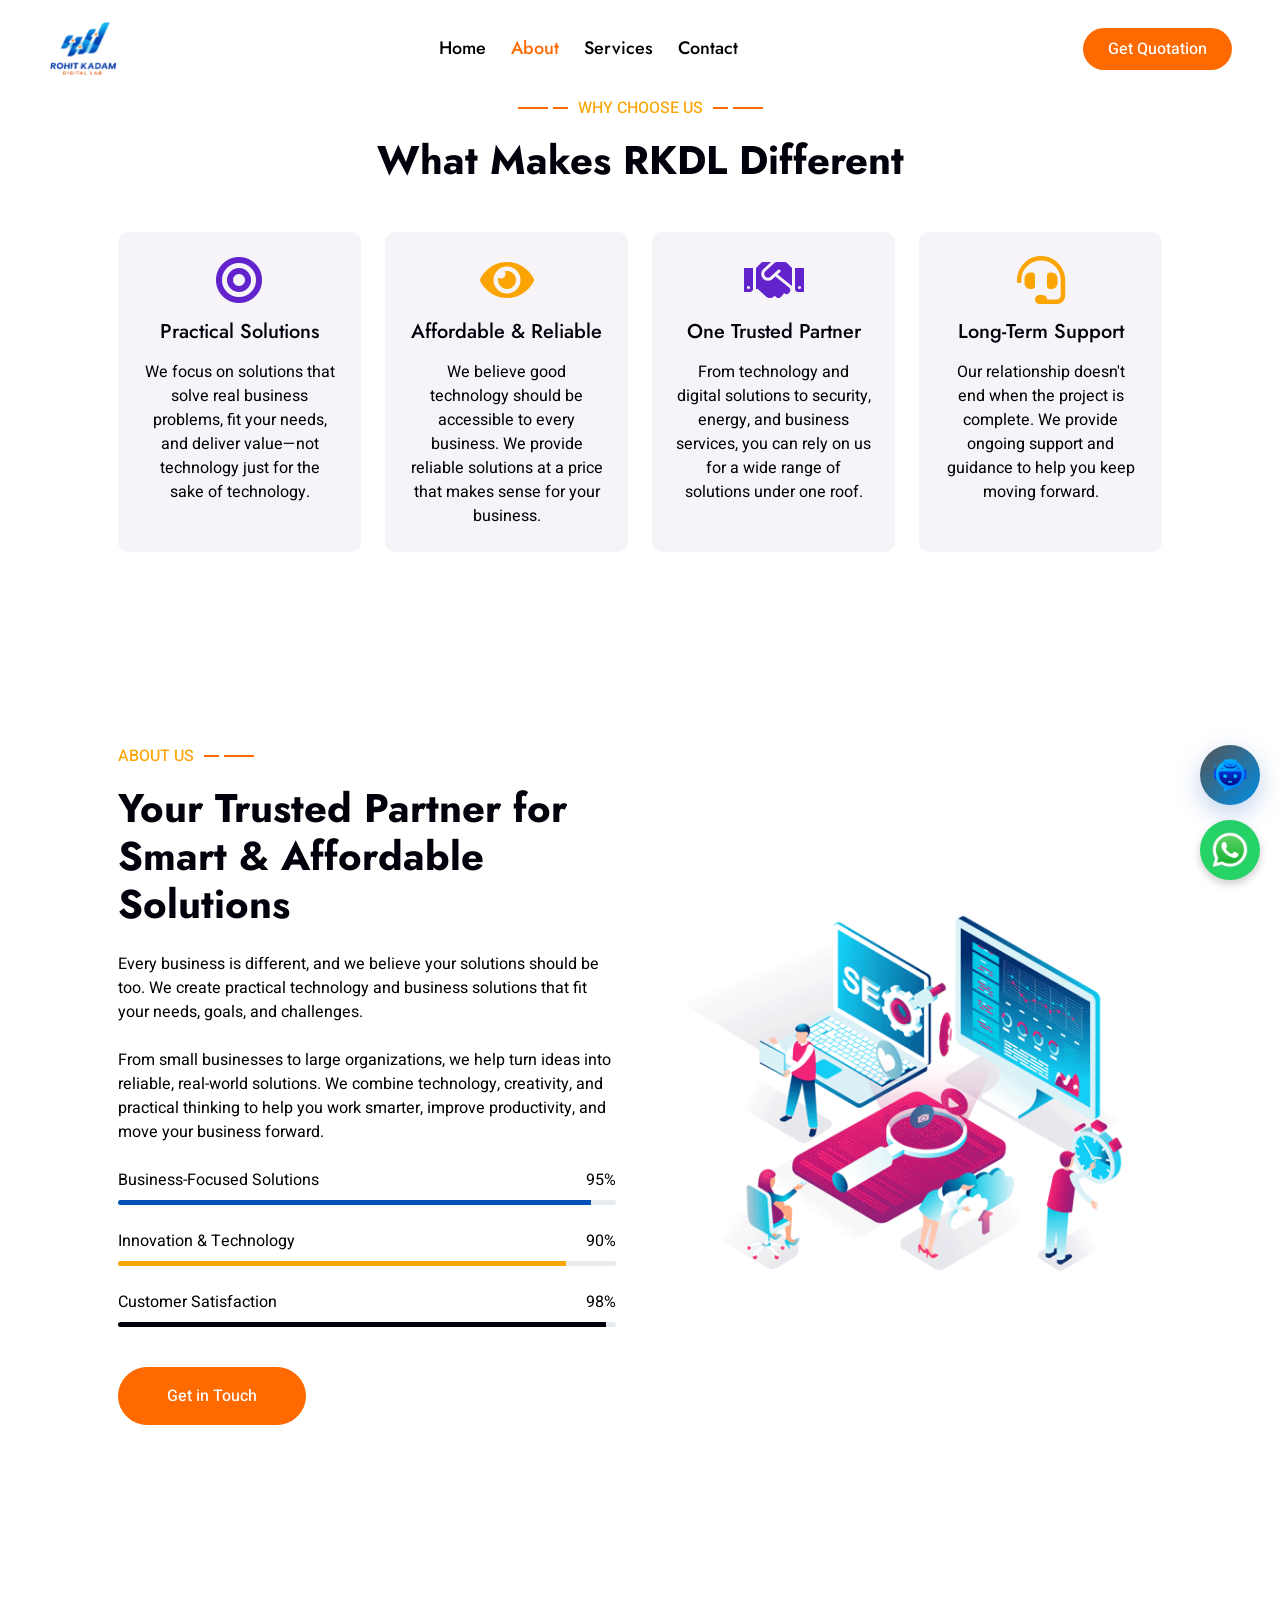
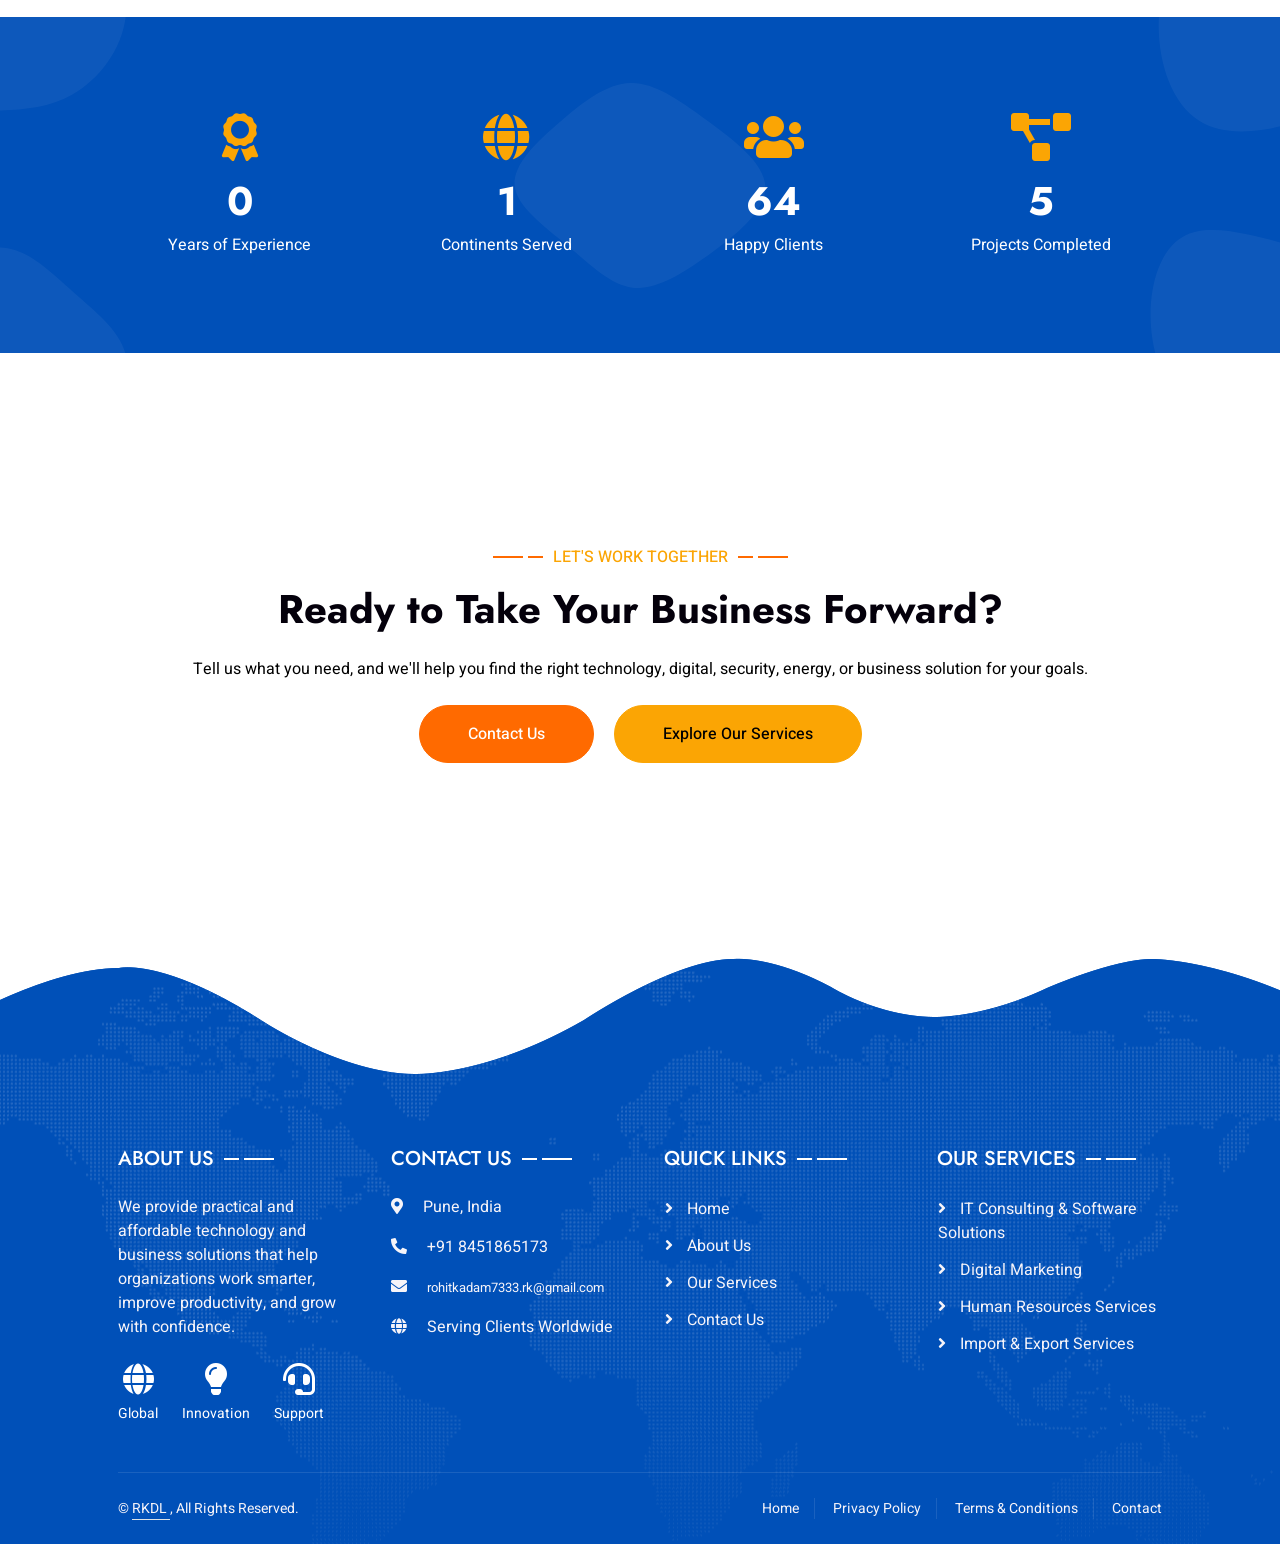
<file: about.html>
<!DOCTYPE html>
<html lang="en">

<head>
    <meta charset="utf-8">
    <title>RKDL - About Us</title>
    <meta content="width=device-width, initial-scale=1.0" name="viewport">
    <meta content="" name="keywords">
    <meta content="" name="description">

    <!-- Favicon -->
    <link href="img/logo.png" rel="icon">

    <!-- Google Web Fonts -->
    <link rel="preconnect" href="https://fonts.googleapis.com">
    <link rel="preconnect" href="https://fonts.gstatic.com" crossorigin>
    <link href="https://fonts.googleapis.com/css2?family=Heebo:wght@400;500&family=Jost:wght@500;600;700&display=swap" rel="stylesheet"> 

    <!-- Icon Font Stylesheet -->
    <link href="https://cdnjs.cloudflare.com/ajax/libs/font-awesome/5.10.0/css/all.min.css" rel="stylesheet">
    <link href="https://cdn.jsdelivr.net/npm/bootstrap-icons@1.4.1/font/bootstrap-icons.css" rel="stylesheet">

    <!-- Libraries Stylesheet -->
    <link href="lib/animate/animate.min.css" rel="stylesheet">
    <link href="lib/owlcarousel/assets/owl.carousel.min.css" rel="stylesheet">
    <link href="lib/lightbox/css/lightbox.min.css" rel="stylesheet">

    <!-- Customized Bootstrap Stylesheet -->
    <link href="css/bootstrap.min.css" rel="stylesheet">

    <!-- Template Stylesheet -->
    <link href="css/style.css" rel="stylesheet">

    <!-- RKDL Chatbot Stylesheet -->
    <link href="css/chatbot.css" rel="stylesheet">
</head>

<body>
    <div class="container-xxl bg-white p-0">
        <!-- Spinner Start -->
        <div id="spinner" class="show bg-white position-fixed translate-middle w-100 vh-100 top-50 start-50 d-flex align-items-center justify-content-center">
            <div class="spinner-grow text-primary" style="width: 3rem; height: 3rem;" role="status">
                <span class="sr-only">Loading...</span>
            </div>
        </div>
        <!-- Spinner End -->


        <!-- Navbar & Hero Start -->
        <div class="container-xxl position-relative p-0">
            <nav class="navbar navbar-expand-lg navbar-light px-4 px-lg-5 py-3 py-lg-0">
                <a href="index.html" class="navbar-brand p-0">
                    <img src="img/logo.png" alt="Company Logo" class="navbar-logo">
                </a>
                <button class="navbar-toggler" type="button" data-bs-toggle="collapse" data-bs-target="#navbarCollapse">
                    <span class="fa fa-bars"></span>
                </button>
                <div class="collapse navbar-collapse" id="navbarCollapse">
                    <div class="navbar-nav mx-auto py-0">
                        <a href="./index.html" class="nav-item nav-link">Home</a>
                        <a href="./about.html" class="nav-item nav-link active">About</a>
                        <a href="./service.html" class="nav-item nav-link">Services</a>
                        <!-- <div class="nav-item dropdown">
                            <a href="./service.html" class="nav-link dropdown-toggle" data-bs-toggle="dropdown">Service</a>
                            <div class="dropdown-menu m-0">
                                <a href="team.html" class="dropdown-item">Artificial Intelligence & Automation</a>
                                <a href="testimonial.html" class="dropdown-item">Cloud & Infrastructure Solutions</a>
                                <a href="404.html" class="dropdown-item">Web Application Development</a>
                                <a href="404.html" class="dropdown-item">Mobile Application Developmentt</a>
                                <a href="404.html" class="dropdown-item">Data Analytics & Business Intelligence</a>
                                <a href="404.html" class="dropdown-item">Digital Marketing</a>
                                <a href="404.html" class="dropdown-item">IT Consulting & Software Solutions</a>
                                <a href="404.html" class="dropdown-item">Printing & Branding Services</a>
                                <a href="404.html" class="dropdown-item">CCTV & Security Solutions</a>
                                <a href="404.html" class="dropdown-item">Electrical & Solar Solutions</a>
                                <a href="404.html" class="dropdown-item">Import & Export Services</a>
                                <a href="404.html" class="dropdown-item">Human Resources (HR) Services</a>
                            </div>
                        </div> -->
                        <a href="contact.html" class="nav-item nav-link">Contact</a>
                    </div>
                    <a href="./contact.html" class="btn rounded-pill py-2 px-4 ms-3 d-none d-lg-block" style="background-color: #FF6A00; color: #ffff;">Get Quotation</a>
                </div>
            </nav>

              <!--whatsapp-->
<a href="https://api.whatsapp.com/send/?phone=918451865173&text&type=phone_number&app_absent=0" 
target="_blank" 
class="whatsapp_float glowing-whatsapp">
 <img src="./img/whatapplogo.png" alt="WhatsApp" class="whatsapp-icon">
</a>

            
        </div>
        <!-- Navbar & Hero End -->


<!-- Features Start -->
<div class="container-xxl py-5">
    <div class="container py-5 px-lg-5">
        <div class="wow fadeInUp" data-wow-delay="0.1s">
            <p class="section-title text-secondary justify-content-center">
                <span></span>Why Choose Us<span></span>
            </p>
            <h1 class="text-center mb-5">What Makes RKDL Different</h1>
        </div>

        <div class="row g-4">

            <div class="col-lg-3 col-md-6 wow fadeInUp" data-wow-delay="0.1s">
                <div class="text-center bg-light rounded p-4 h-100">
                    <i class="fa fa-bullseye fa-3x text-primary mb-3"></i>
                    <h5 class="mb-3">Practical Solutions</h5>
                    <p class="mb-0">We focus on solutions that solve real business problems, fit your needs, and deliver value—not technology just for the sake of technology.</p>
                </div>
            </div>

            <div class="col-lg-3 col-md-6 wow fadeInUp" data-wow-delay="0.3s">
                <div class="text-center bg-light rounded p-4 h-100">
                    <i class="fa fa-eye fa-3x text-secondary mb-3"></i>
                    <h5 class="mb-3">Affordable & Reliable</h5>
                    <p class="mb-0">We believe good technology should be accessible to every business. We provide reliable solutions at a price that makes sense for your business.</p>
                </div>
            </div>

            <div class="col-lg-3 col-md-6 wow fadeInUp" data-wow-delay="0.5s">
                <div class="text-center bg-light rounded p-4 h-100">
                    <i class="fa fa-handshake fa-3x text-primary mb-3"></i>
                    <h5 class="mb-3">One Trusted Partner</h5>
                    <p class="mb-0">From technology and digital solutions to security, energy, and business services, you can rely on us for a wide range of solutions under one roof.</p>
                </div>
            </div>

            <div class="col-lg-3 col-md-6 wow fadeInUp" data-wow-delay="0.7s">
                <div class="text-center bg-light rounded p-4 h-100">
                    <i class="fa fa-headset fa-3x text-secondary mb-3"></i>
                    <h5 class="mb-3">Long-Term Support</h5>
                    <p class="mb-0">Our relationship doesn't end when the project is complete. We provide ongoing support and guidance to help you keep moving forward.</p>
                </div>
            </div>

        </div>
    </div>
</div>
<!-- Features End -->


<!-- About Start -->
<div class="container-xxl py-5">
    <div class="container py-5 px-lg-5">
        <div class="row g-5 align-items-center">

            <div class="col-lg-6 wow fadeInUp" data-wow-delay="0.1s">
                <p class="section-title text-secondary">
                    About Us<span></span>
                </p>
                <h1 class="mb-4">
                    Your Trusted Partner for Smart & Affordable Solutions
                </h1>
                <p class="mb-4">
                    Every business is different, and we believe your solutions should be too. We create practical technology and business solutions that fit your needs, goals, and challenges.
                </p>
                <p class="mb-4">
                   From small businesses to large organizations, we help turn ideas into reliable, real-world solutions. We combine technology, creativity, and practical thinking to help you work smarter, improve productivity, and move your business forward.
                </p>

                <!-- Business-Focused Solutions -->
                <div class="skill mb-4">
                    <div class="d-flex justify-content-between">
                        <p class="mb-2">Business-Focused Solutions</p>
                        <p class="mb-2"><span class="counter" data-target="95">0</span>%</p>
                    </div>
                    <div class="progress">
                        <div class="progress-bar bg-primary" role="progressbar"
                             data-width="95%" style="width: 0%;"
                             aria-valuenow="95" aria-valuemin="0" aria-valuemax="100"></div>
                    </div>
                </div>

                <!-- Innovation & Technology -->
                <div class="skill mb-4">
                    <div class="d-flex justify-content-between">
                        <p class="mb-2">Innovation & Technology</p>
                        <p class="mb-2"><span class="counter" data-target="90">0</span>%</p>
                    </div>
                    <div class="progress">
                        <div class="progress-bar bg-secondary" role="progressbar"
                             data-width="90%" style="width: 0%;"
                             aria-valuenow="90" aria-valuemin="0" aria-valuemax="100"></div>
                    </div>
                </div>

                <!-- Customer Satisfaction -->
                <div class="skill mb-4">
                    <div class="d-flex justify-content-between">
                        <p class="mb-2">Customer Satisfaction</p>
                        <p class="mb-2"><span class="counter" data-target="98">0</span>%</p>
                    </div>
                    <div class="progress">
                        <div class="progress-bar bg-dark" role="progressbar"
                             data-width="98%" style="width: 0%;"
                             aria-valuenow="98" aria-valuemin="0" aria-valuemax="100"></div>
                    </div>
                </div>

                <a href="contact.html" class="btn btn-primary py-sm-3 px-sm-5 rounded-pill mt-3">
                    Get in Touch
                </a>
            </div>

            <div class="col-lg-6">
                <img class="img-fluid wow zoomIn" data-wow-delay="0.5s"
                     src="img/5.gif" alt="About Our Company">
            </div>

        </div>
    </div>
</div>
<!-- About End -->


<!-- Percentage Animation -->
<script>
document.addEventListener("DOMContentLoaded", function () {
    const counters = document.querySelectorAll(".counter");
    const progressBars = document.querySelectorAll(".progress-bar");
    counters.forEach((counter, index) => {
        const target = parseInt(counter.getAttribute("data-target"));
        const progressBar = progressBars[index];
        let current = 0;
        const duration = 1500;
        const startTime = performance.now();
        function animate(currentTime) {
            const elapsed = currentTime - startTime;
            const progress = Math.min(elapsed / duration, 1);
            const value = Math.floor(progress * target);
            counter.textContent = value;
            progressBar.style.width = value + "%";
            if (progress < 1) {
                requestAnimationFrame(animate);
            } else {
                counter.textContent = target;
                progressBar.style.width = target + "%";
            }
        }
        requestAnimationFrame(animate);
    });
});
</script>





  <!-- Facts Start -->
<div class="container-xxl bg-primary fact py-5 wow fadeInUp" data-wow-delay="0.1s">
    <div class="container py-5 px-lg-5">
        <div class="row g-4">

            <!-- Experience -->
            <div class="col-md-6 col-lg-3 text-center wow fadeIn" data-wow-delay="0.1s">
                <i class="fa fa-award fa-3x text-secondary mb-3"></i>
                <h1 class="text-white mb-2" data-toggle="counter-up">1</h1>
                <p class="text-white mb-0">Years of Experience</p>
            </div>

            <!-- Countries -->
            <div class="col-md-6 col-lg-3 text-center wow fadeIn" data-wow-delay="0.3s">
                <i class="fa fa-globe fa-3x text-secondary mb-3"></i>
                <h1 class="text-white mb-2" data-toggle="counter-up">5</h1>
                <p class="text-white mb-0">Continents Served</p>
            </div>

            <!-- Clients -->
            <div class="col-md-6 col-lg-3 text-center wow fadeIn" data-wow-delay="0.5s">
                <i class="fa fa-users fa-3x text-secondary mb-3"></i>
                <h1 class="text-white mb-2" data-toggle="counter-up">267</h1>
                <p class="text-white mb-0">Happy Clients</p>
            </div>

            <!-- Projects -->
            <div class="col-md-6 col-lg-3 text-center wow fadeIn" data-wow-delay="0.7s">
                <i class="fa fa-project-diagram fa-3x text-secondary mb-3"></i>
                <h1 class="text-white mb-2" data-toggle="counter-up">23</h1>
                <p class="text-white mb-0">Projects Completed</p>
            </div>

        </div>
    </div>
</div>
<!-- Facts End -->


<!-- Call To Action Start -->
<div class="container-xxl py-5">
    <div class="container py-5 px-lg-5 text-center">
        <div class="wow fadeInUp" data-wow-delay="0.1s">
            <p class="section-title text-secondary justify-content-center">
                <span></span>Let's Work Together<span></span>
            </p>
            <h1 class="mb-4">Ready to Take Your Business Forward?</h1>
            <p class="mb-4">Tell us what you need, and we'll help you find the right technology, digital, security, energy, or business solution for your goals.</p>
            <a href="contact.html" class="btn btn-primary py-sm-3 px-sm-5 rounded-pill me-3">
                Contact Us
            </a>
            <a href="service.html" class="btn btn-secondary py-sm-3 px-sm-5 rounded-pill">
                Explore Our Services
            </a>
        </div>
    </div>
</div>
<!-- Call To Action End -->


        <!-- Footer Start -->
<div class="container-fluid bg-primary text-light footer wow fadeIn" data-wow-delay="0.1s">

    <div class="container py-5 px-lg-5">
        <div class="row g-5">

            <!-- Company Information -->
            <div class="col-md-6 col-lg-3">
                <p class="section-title text-white h5 mb-4">
                    About Us<span></span>
                </p>

                <p>
                    We provide practical and affordable technology and business solutions that help organizations work smarter, improve productivity, and grow with confidence.
                </p>

                <div class="d-flex pt-2">

    <div class="me-4 text-center">
        <i class="fa fa-globe fa-2x text-white mb-2"></i>
        <small class="d-block text-white">Global</small>
    </div>

    <div class="me-4 text-center">
        <i class="fa fa-lightbulb fa-2x text-white mb-2"></i>
        <small class="d-block text-white">Innovation</small>
    </div>

    <div class="text-center">
        <i class="fa fa-headset fa-2x text-white mb-2"></i>
        <small class="d-block text-white">Support</small>
    </div>

</div>
            </div>


            <!-- Contact Information -->
            <div class="col-md-6 col-lg-3">
                <p class="section-title text-white h5 mb-4">
                    Contact Us<span></span>
                </p>

                <p>
                    <i class="fa fa-map-marker-alt me-3"></i>
                    Pune, India
                </p>

                <p>
                    <i class="fa fa-phone-alt me-3"></i>
                    +91 8451865173
                </p>

                <p>
                    <i class="fa fa-envelope me-3"></i>
                    <span class="gmfont">rohitkadam7333.rk@gmail.com</span>
                </p>

                <p>
                    <i class="fa fa-globe me-3"></i>
                    Serving Clients Worldwide
                </p>
            </div>


            <!-- Quick Links -->
            <div class="col-md-6 col-lg-3">
                <p class="section-title text-white h5 mb-4">
                    Quick Links<span></span>
                </p>

                <a class="btn btn-link" href="index.html">
                    Home
                </a>

                <a class="btn btn-link" href="about.html">
                    About Us
                </a>

                <a class="btn btn-link" href="./service.html">
                    Our Services
                </a>

                <!-- <a class="btn btn-link" href="projects.html">
                    Our Projects
                </a> -->

                <a class="btn btn-link" href="contact.html">
                    Contact Us
                </a>

                <!-- <a class="btn btn-link" href="career.html">
                    Careers
                </a> -->
            </div>


            <!-- Our Services -->
            <div class="col-md-6 col-lg-3">
                <p class="section-title text-white h5 mb-4">
                    Our Services<span></span>
                </p>

                <a class="btn btn-link" href="">
                    IT Consulting & Software Solutions
                </a>

                <a class="btn btn-link" href="">
                    Digital Marketing
                </a>

                <a class="btn btn-link" href="">
                    Human Resources Services
                </a>

                <a class="btn btn-link" href="digital-marketing.html">
                    Import & Export Services
                </a>

                <!-- <a class="btn btn-link" href="cctv-security.html">
                    CCTV & Security
                </a>

                <a class="btn btn-link" href="electrical-solar.html">
                    Electrical & Solar
                </a> -->

            </div>

        </div>
    </div>


    <!-- Copyright -->
    <div class="container px-lg-5">
        <div class="copyright">

            <div class="row">

                <div class="col-md-6 text-center text-md-start mb-3 mb-md-0">

                    &copy; <a class="border-bottom" href="index.html">
                        RKDL
                    </a>, All Rights Reserved.

                </div>


                <div class="col-md-6 text-center text-md-end">

                    <div class="footer-menu">
                        <a href="index.html">Home</a>
                        <a href="./404.html">Privacy Policy</a>
                        <a href="./404.html">Terms & Conditions</a>
                        <a href="contact.html">Contact</a>
                    </div>

                </div>

            </div>

        </div>
    </div>

</div>
<!-- Footer End -->


        <!-- Back to Top -->
        <!-- <a href="#" class="btn btn-lg btn-secondary btn-lg-square back-to-top"><i class="bi bi-arrow-up"></i></a> -->
    </div>

    <!-- JavaScript Libraries -->
    <script src="https://code.jquery.com/jquery-3.4.1.min.js"></script>
    <script src="https://cdn.jsdelivr.net/npm/bootstrap@5.0.0/dist/js/bootstrap.bundle.min.js"></script>
    <script src="lib/wow/wow.min.js"></script>
    <script src="lib/easing/easing.min.js"></script>
    <script src="lib/waypoints/waypoints.min.js"></script>
    <script src="lib/counterup/counterup.min.js"></script>
    <script src="lib/owlcarousel/owl.carousel.min.js"></script>
    <script src="lib/isotope/isotope.pkgd.min.js"></script>
    <script src="lib/lightbox/js/lightbox.min.js"></script>

    <!-- Template Javascript -->
    <script src="js/main.js"></script>

    <!-- RKDL Chatbot Start -->
    <div class="rkdl-chatbot">
        <button class="chatbot-toggle" id="chatbotToggle" aria-label="Open RKDL AI assistant">
            <img src="img/robot.png" alt="AI Assistant" class="chatbot-toggle-icon" />
        </button>
        <div class="chatbot-window" id="chatbotWindow">
            <div class="chatbot-header">
                <div>
                    <h3>RKDL Assistant</h3>
                    <span>● Online</span>
                </div>
                <div class="chatbot-header-actions">
                    <div class="chatbot-menu-container">
                        <button class="chatbot-menu-btn" id="chatbotMenuToggle" aria-label="Open chatbot menu" type="button">
                            ⋯
                        </button>
                        <div class="chatbot-dropdown-menu" id="chatbotDropdownMenu">
                            <button type="button" class="chatbot-dropdown-item" id="menuContactRep">Contact Representative</button>
                            <button type="button" class="chatbot-dropdown-item" id="menuClearChat">Clear Conversation</button>
                        </div>
                    </div>
                    <button class="chatbot-close" id="chatbotClose" aria-label="Close chatbot" type="button">
                        ×
                    </button>
                </div>
            </div>
            <div class="chatbot-messages" id="chatbotMessages"></div>
            <div class="chatbot-options" id="chatbotOptions"></div>
            <form class="chatbot-input-area" id="chatbotForm">
                <input type="text" id="chatbotInput" placeholder="Type your question..." autocomplete="off" />
                <button type="submit" aria-label="Send message">➤</button>
            </form>
        </div>
    </div>
    <script src="js/chatbot.js"></script>
    <!-- RKDL Chatbot End -->
</body>

</html>
</file>
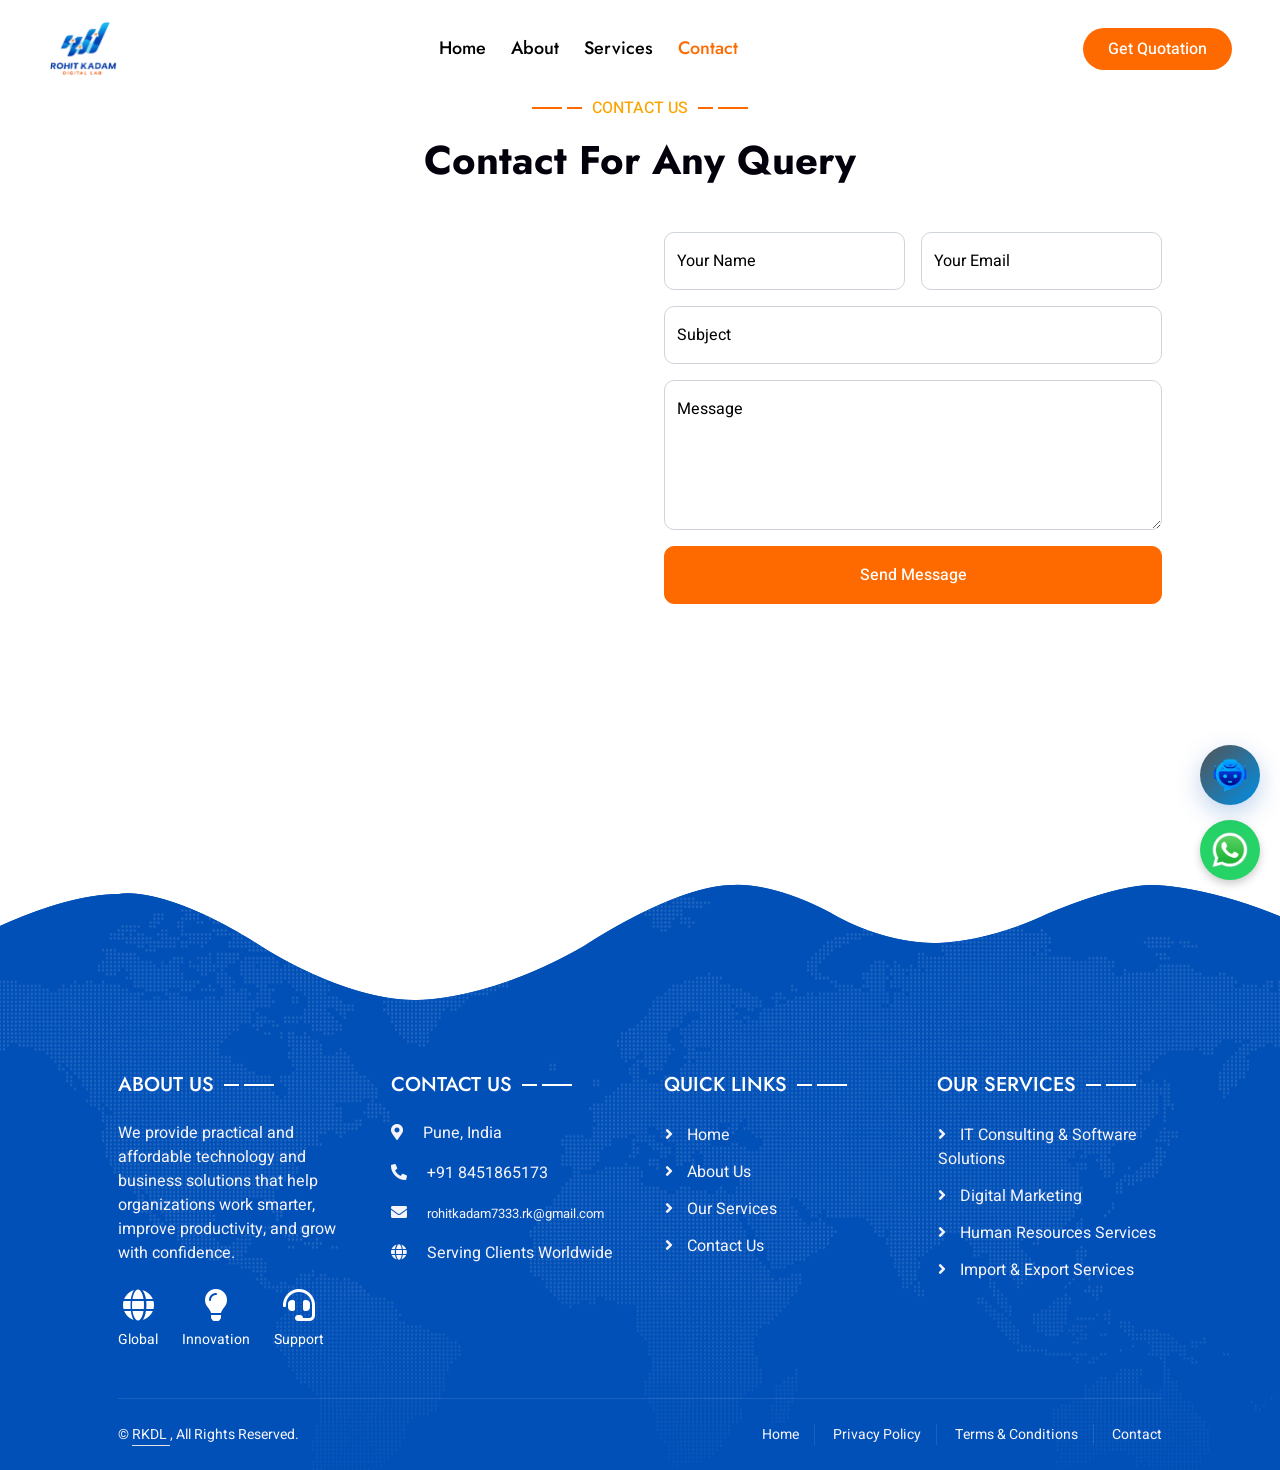
<file: contact.html>
<!DOCTYPE html>
<html lang="en">

<head>
    <meta charset="utf-8">
    <title>RKDL - Contact</title>
    <meta content="width=device-width, initial-scale=1.0" name="viewport">
    <meta content="" name="keywords">
    <meta content="" name="description">

    <!-- Favicon -->
    <link href="img/logo.png" rel="icon">

    <!-- Google Web Fonts -->
    <link rel="preconnect" href="https://fonts.googleapis.com">
    <link rel="preconnect" href="https://fonts.gstatic.com" crossorigin>
    <link href="https://fonts.googleapis.com/css2?family=Heebo:wght@400;500&family=Jost:wght@500;600;700&display=swap" rel="stylesheet"> 

    <!-- Icon Font Stylesheet -->
    <link href="https://cdnjs.cloudflare.com/ajax/libs/font-awesome/5.10.0/css/all.min.css" rel="stylesheet">
    <link href="https://cdn.jsdelivr.net/npm/bootstrap-icons@1.4.1/font/bootstrap-icons.css" rel="stylesheet">

    <!-- Libraries Stylesheet -->
    <link href="lib/animate/animate.min.css" rel="stylesheet">
    <link href="lib/owlcarousel/assets/owl.carousel.min.css" rel="stylesheet">
    <link href="lib/lightbox/css/lightbox.min.css" rel="stylesheet">

    <!-- Customized Bootstrap Stylesheet -->
    <link href="css/bootstrap.min.css" rel="stylesheet">

    <!-- Template Stylesheet -->
    <link href="css/style.css" rel="stylesheet">

    <!-- RKDL Chatbot Stylesheet -->
    <link href="css/chatbot.css" rel="stylesheet">
</head>

<body>
    <div class="container-xxl bg-white p-0">
        <!-- Spinner Start -->
        <div id="spinner" class="show bg-white position-fixed translate-middle w-100 vh-100 top-50 start-50 d-flex align-items-center justify-content-center">
            <div class="spinner-grow text-primary" style="width: 3rem; height: 3rem;" role="status">
                <span class="sr-only">Loading...</span>
            </div>
        </div>
        <!-- Spinner End -->


        <!-- Navbar & Hero Start -->
        <div class="container-xxl position-relative p-0">
            <nav class="navbar navbar-expand-lg navbar-light px-4 px-lg-5 py-3 py-lg-0">
                <a href="index.html" class="navbar-brand p-0">
                    <img src="img/logo.png" alt="Company Logo" class="navbar-logo">
                </a>
                <button class="navbar-toggler" type="button" data-bs-toggle="collapse" data-bs-target="#navbarCollapse">
                    <span class="fa fa-bars"></span>
                </button>
                <div class="collapse navbar-collapse" id="navbarCollapse">
                    <div class="navbar-nav mx-auto py-0">
                        <a href="./index.html" class="nav-item nav-link">Home</a>
                        <a href="./about.html" class="nav-item nav-link">About</a>
                        <a href="./service.html" class="nav-item nav-link">Services</a>
                        <!-- <div class="nav-item dropdown">
                            <a href="./service.html" class="nav-link dropdown-toggle" data-bs-toggle="dropdown">Service</a>
                            <div class="dropdown-menu m-0">
                                <a href="team.html" class="dropdown-item">Artificial Intelligence & Automation</a>
                                <a href="testimonial.html" class="dropdown-item">Cloud & Infrastructure Solutions</a>
                                <a href="404.html" class="dropdown-item">Web Application Development</a>
                                <a href="404.html" class="dropdown-item">Mobile Application Developmentt</a>
                                <a href="404.html" class="dropdown-item">Data Analytics & Business Intelligence</a>
                                <a href="404.html" class="dropdown-item">Digital Marketing</a>
                                <a href="404.html" class="dropdown-item">IT Consulting & Software Solutions</a>
                                <a href="404.html" class="dropdown-item">Printing & Branding Services</a>
                                <a href="404.html" class="dropdown-item">CCTV & Security Solutions</a>
                                <a href="404.html" class="dropdown-item">Electrical & Solar Solutions</a>
                                <a href="404.html" class="dropdown-item">Import & Export Services</a>
                                <a href="404.html" class="dropdown-item">Human Resources (HR) Services</a>
                            </div>
                        </div> -->
                        <a href="contact.html" class="nav-item nav-link active">Contact</a>
                    </div>
                    <a href="./contact.html" class="btn rounded-pill py-2 px-4 ms-3 d-none d-lg-block" style="background-color: #FF6A00; color: #ffff;">Get Quotation</a>
                </div>
            </nav>

               <!--whatsapp-->
<a href="https://api.whatsapp.com/send/?phone=918451865173&text&type=phone_number&app_absent=0" 
target="_blank" 
class="whatsapp_float glowing-whatsapp">
 <img src="./img/whatapplogo.png" alt="WhatsApp" class="whatsapp-icon">
</a>

            
        </div>
        <!-- Navbar & Hero End -->


        <!-- Contact Start -->
<div class="container-xxl py-5">
    <div class="container py-5 px-lg-5">

        <div class="wow fadeInUp" data-wow-delay="0.1s">
            <p class="section-title text-secondary justify-content-center">
                <span></span>Contact Us<span></span>
            </p>
            <h1 class="text-center mb-5">Contact For Any Query</h1>
        </div>

        <div class="row g-5">

            <!-- Left Side - Map -->
            <div class="col-lg-6">
                <div class="wow fadeInUp" data-wow-delay="0.3s">

                    <div class="map-container">
                        <iframe
                            <iframe src="https://www.google.com/maps/embed?pb=!1m18!1m12!1m3!1d60539.16901815301!2d73.89821879186879!3d18.49733094238304!2m3!1f0!2f0!3f0!3m2!1i1024!2i768!4f13.1!3m3!1m2!1s0x3bc2e9ff81f1aae9%3A0x2560343555ac8b53!2sHadapsar%2C%20Pune%2C%20Maharashtra%2C%20India!5e0!3m2!1sen!2ssl!4v1787661951641!5m2!1sen!2ssl"
                            width="100%"
                            height="450"
                            style="border:0;"
                            allowfullscreen=""
                            loading="lazy"
                            referrerpolicy="no-referrer-when-downgrade">
                        </iframe>
                    </div>

                </div>
            </div>

            <!-- Right Side - Contact Form -->
            <div class="col-lg-6">
                <div class="wow fadeInUp" data-wow-delay="0.5s">

                    <form id="contactForm">
                        <div class="row g-3">

                            <div class="col-md-6">
                                <div class="form-floating">
                                    <input type="text"
                                           class="form-control"
                                           id="name"
                                           placeholder="Your Name">
                                    <label for="name">Your Name</label>
                                </div>
                            </div>

                            <div class="col-md-6">
                                <div class="form-floating">
                                    <input type="email"
                                           class="form-control"
                                           id="email"
                                           placeholder="Your Email">
                                    <label for="email">Your Email</label>
                                </div>
                            </div>

                            <div class="col-12">
                                <div class="form-floating">
                                    <input type="text"
                                           class="form-control"
                                           id="subject"
                                           placeholder="Subject">
                                    <label for="subject">Subject</label>
                                </div>
                            </div>

                            <div class="col-12">
                                <div class="form-floating">
                                    <textarea class="form-control"
                                              placeholder="Leave a message here"
                                              id="message"
                                              style="height: 150px"></textarea>
                                    <label for="message">Message</label>
                                </div>
                            </div>

                            <div class="col-12">
                                <button class="btn btn-primary w-100 py-3"
                                        type="submit">
                                    Send Message
                                </button>
                            </div>

                            <div class="col-12">
                                <div id="contactMsg" class="text-center"></div>
                            </div>

                        </div>
                    </form>

                </div>
            </div>

        </div>
    </div>
</div>
<!-- Contact End -->
        

         <!-- Footer Start -->
<div class="container-fluid bg-primary text-light footer wow fadeIn" data-wow-delay="0.1s">

    <div class="container py-5 px-lg-5">
        <div class="row g-5">

            <!-- Company Information -->
            <div class="col-md-6 col-lg-3">
                <p class="section-title text-white h5 mb-4">
                    About Us<span></span>
                </p>

                <p>
                    We provide practical and affordable technology and business solutions that help organizations work smarter, improve productivity, and grow with confidence.
                </p>

                <div class="d-flex pt-2">

    <div class="me-4 text-center">
        <i class="fa fa-globe fa-2x text-white mb-2"></i>
        <small class="d-block text-white">Global</small>
    </div>

    <div class="me-4 text-center">
        <i class="fa fa-lightbulb fa-2x text-white mb-2"></i>
        <small class="d-block text-white">Innovation</small>
    </div>

    <div class="text-center">
        <i class="fa fa-headset fa-2x text-white mb-2"></i>
        <small class="d-block text-white">Support</small>
    </div>

</div>
            </div>


            <!-- Contact Information -->
            <div class="col-md-6 col-lg-3">
                <p class="section-title text-white h5 mb-4">
                    Contact Us<span></span>
                </p>

                <p>
                    <i class="fa fa-map-marker-alt me-3"></i>
                    Pune, India
                </p>

                <p>
                    <i class="fa fa-phone-alt me-3"></i>
                    +91 8451865173
                </p>

                <p>
                    <i class="fa fa-envelope me-3"></i>
                    <span class="gmfont">rohitkadam7333.rk@gmail.com</span>
                </p>

                <p>
                    <i class="fa fa-globe me-3"></i>
                    Serving Clients Worldwide
                </p>
            </div>


            <!-- Quick Links -->
            <div class="col-md-6 col-lg-3">
                <p class="section-title text-white h5 mb-4">
                    Quick Links<span></span>
                </p>

                <a class="btn btn-link" href="index.html">
                    Home
                </a>

                <a class="btn btn-link" href="about.html">
                    About Us
                </a>

                <a class="btn btn-link" href="./service.html">
                    Our Services
                </a>

                <!-- <a class="btn btn-link" href="projects.html">
                    Our Projects
                </a> -->

                <a class="btn btn-link" href="contact.html">
                    Contact Us
                </a>

                <!-- <a class="btn btn-link" href="career.html">
                    Careers
                </a> -->
            </div>


            <!-- Our Services -->
            <div class="col-md-6 col-lg-3">
                <p class="section-title text-white h5 mb-4">
                    Our Services<span></span>
                </p>

                <a class="btn btn-link" href="">
                    IT Consulting & Software Solutions
                </a>

                <a class="btn btn-link" href="">
                    Digital Marketing
                </a>

                <a class="btn btn-link" href="">
                    Human Resources Services
                </a>

                <a class="btn btn-link" href="digital-marketing.html">
                    Import & Export Services
                </a>

                <!-- <a class="btn btn-link" href="cctv-security.html">
                    CCTV & Security
                </a>

                <a class="btn btn-link" href="electrical-solar.html">
                    Electrical & Solar
                </a> -->

            </div>

        </div>
    </div>


    <!-- Copyright -->
    <div class="container px-lg-5">
        <div class="copyright">

            <div class="row">

                <div class="col-md-6 text-center text-md-start mb-3 mb-md-0">

                    &copy; <a class="border-bottom" href="index.html">
                        RKDL
                    </a>, All Rights Reserved.

                </div>


                <div class="col-md-6 text-center text-md-end">

                    <div class="footer-menu">
                        <a href="index.html">Home</a>
                        <a href="./404.html">Privacy Policy</a>
                        <a href="./404.html">Terms & Conditions</a>
                        <a href="contact.html">Contact</a>
                    </div>

                </div>

            </div>

        </div>
    </div>

</div>
<!-- Footer End -->


        <!-- Back to Top -->
        <!-- <a href="#" class="btn btn-lg btn-secondary btn-lg-square back-to-top"><i class="bi bi-arrow-up"></i></a> -->
    </div>

    <!-- JavaScript Libraries -->
    <script src="https://code.jquery.com/jquery-3.4.1.min.js"></script>
    <script src="https://cdn.jsdelivr.net/npm/bootstrap@5.0.0/dist/js/bootstrap.bundle.min.js"></script>
    <script src="lib/wow/wow.min.js"></script>
    <script src="lib/easing/easing.min.js"></script>
    <script src="lib/waypoints/waypoints.min.js"></script>
    <script src="lib/counterup/counterup.min.js"></script>
    <script src="lib/owlcarousel/owl.carousel.min.js"></script>
    <script src="lib/isotope/isotope.pkgd.min.js"></script>
    <script src="lib/lightbox/js/lightbox.min.js"></script>

    <!-- Template Javascript -->
    <script src="js/main.js"></script>
    <script src="js/data.js"></script>
    <script>
        document.addEventListener('DOMContentLoaded', function () {
            var form = document.getElementById('contactForm');
            var msg = document.getElementById('contactMsg');
            form.addEventListener('submit', function (e) {
                e.preventDefault();
                var name = document.getElementById('name').value.trim();
                var email = document.getElementById('email').value.trim();
                var subject = document.getElementById('subject').value.trim();
                var message = document.getElementById('message').value.trim();
                if (!name || !email || !subject || !message) {
                    msg.innerHTML = '<span class="text-danger">Please fill in all fields.</span>';
                    return;
                }
                RKDLStore.addContact({
                    name: name,
                    email: email,
                    subject: subject,
                    message: message
                });
                form.reset();
                msg.innerHTML = '<span class="text-success fw-bold">Thank you! Your message has been sent.</span>';
            });
        });
    </script>

    <!-- RKDL Chatbot Start -->
    <div class="rkdl-chatbot">
        <button class="chatbot-toggle" id="chatbotToggle" aria-label="Open RKDL AI assistant">
            <img src="img/robot.png" alt="AI Assistant" class="chatbot-toggle-icon" />
        </button>
        <div class="chatbot-window" id="chatbotWindow">
            <div class="chatbot-header">
                <div>
                    <h3>RKDL Assistant</h3>
                    <span>● Online</span>
                </div>
                <div class="chatbot-header-actions">
                    <div class="chatbot-menu-container">
                        <button class="chatbot-menu-btn" id="chatbotMenuToggle" aria-label="Open chatbot menu" type="button">
                            ⋯
                        </button>
                        <div class="chatbot-dropdown-menu" id="chatbotDropdownMenu">
                            <button type="button" class="chatbot-dropdown-item" id="menuContactRep">Contact Representative</button>
                            <button type="button" class="chatbot-dropdown-item" id="menuClearChat">Clear Conversation</button>
                        </div>
                    </div>
                    <button class="chatbot-close" id="chatbotClose" aria-label="Close chatbot" type="button">
                        ×
                    </button>
                </div>
            </div>
            <div class="chatbot-messages" id="chatbotMessages"></div>
            <div class="chatbot-options" id="chatbotOptions"></div>
            <form class="chatbot-input-area" id="chatbotForm">
                <input type="text" id="chatbotInput" placeholder="Type your question..." autocomplete="off" />
                <button type="submit" aria-label="Send message">➤</button>
            </form>
        </div>
    </div>
    <script src="js/chatbot.js"></script>
    <!-- RKDL Chatbot End -->
</body>

</html>
</file>
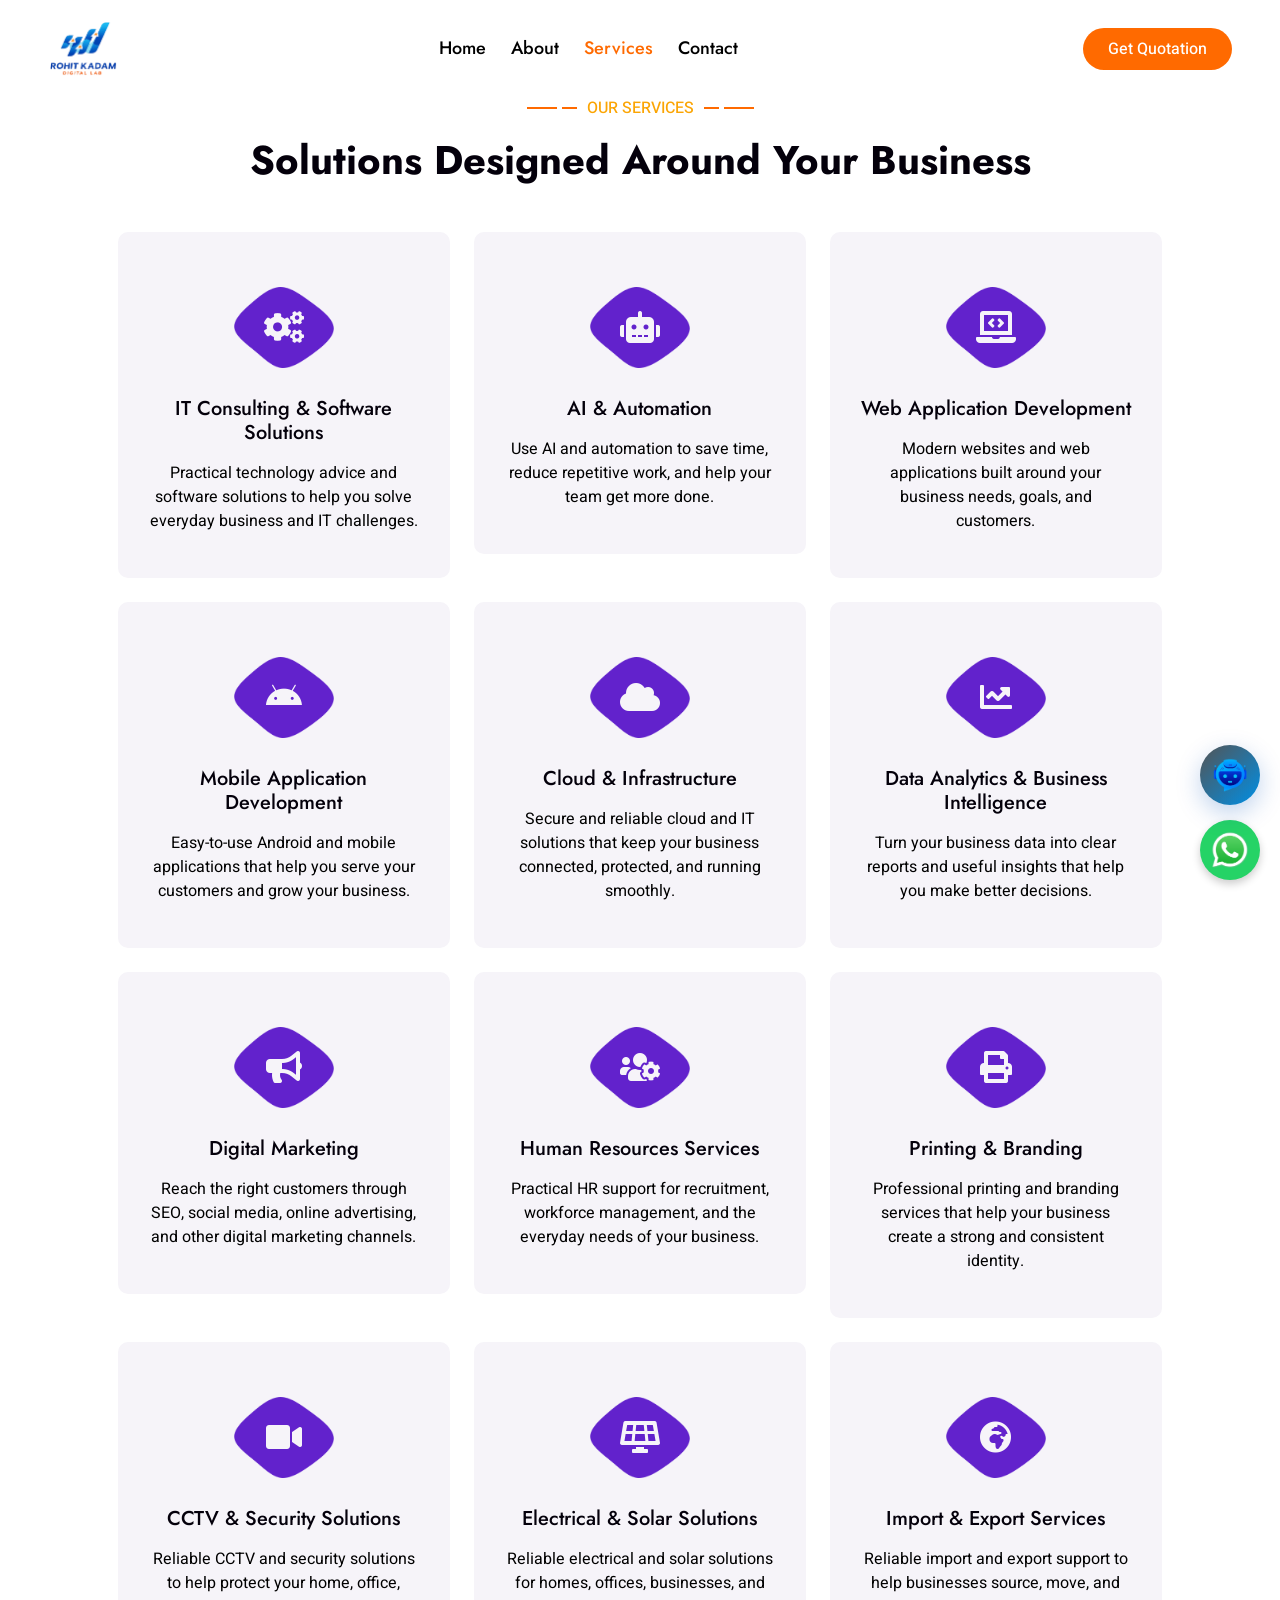
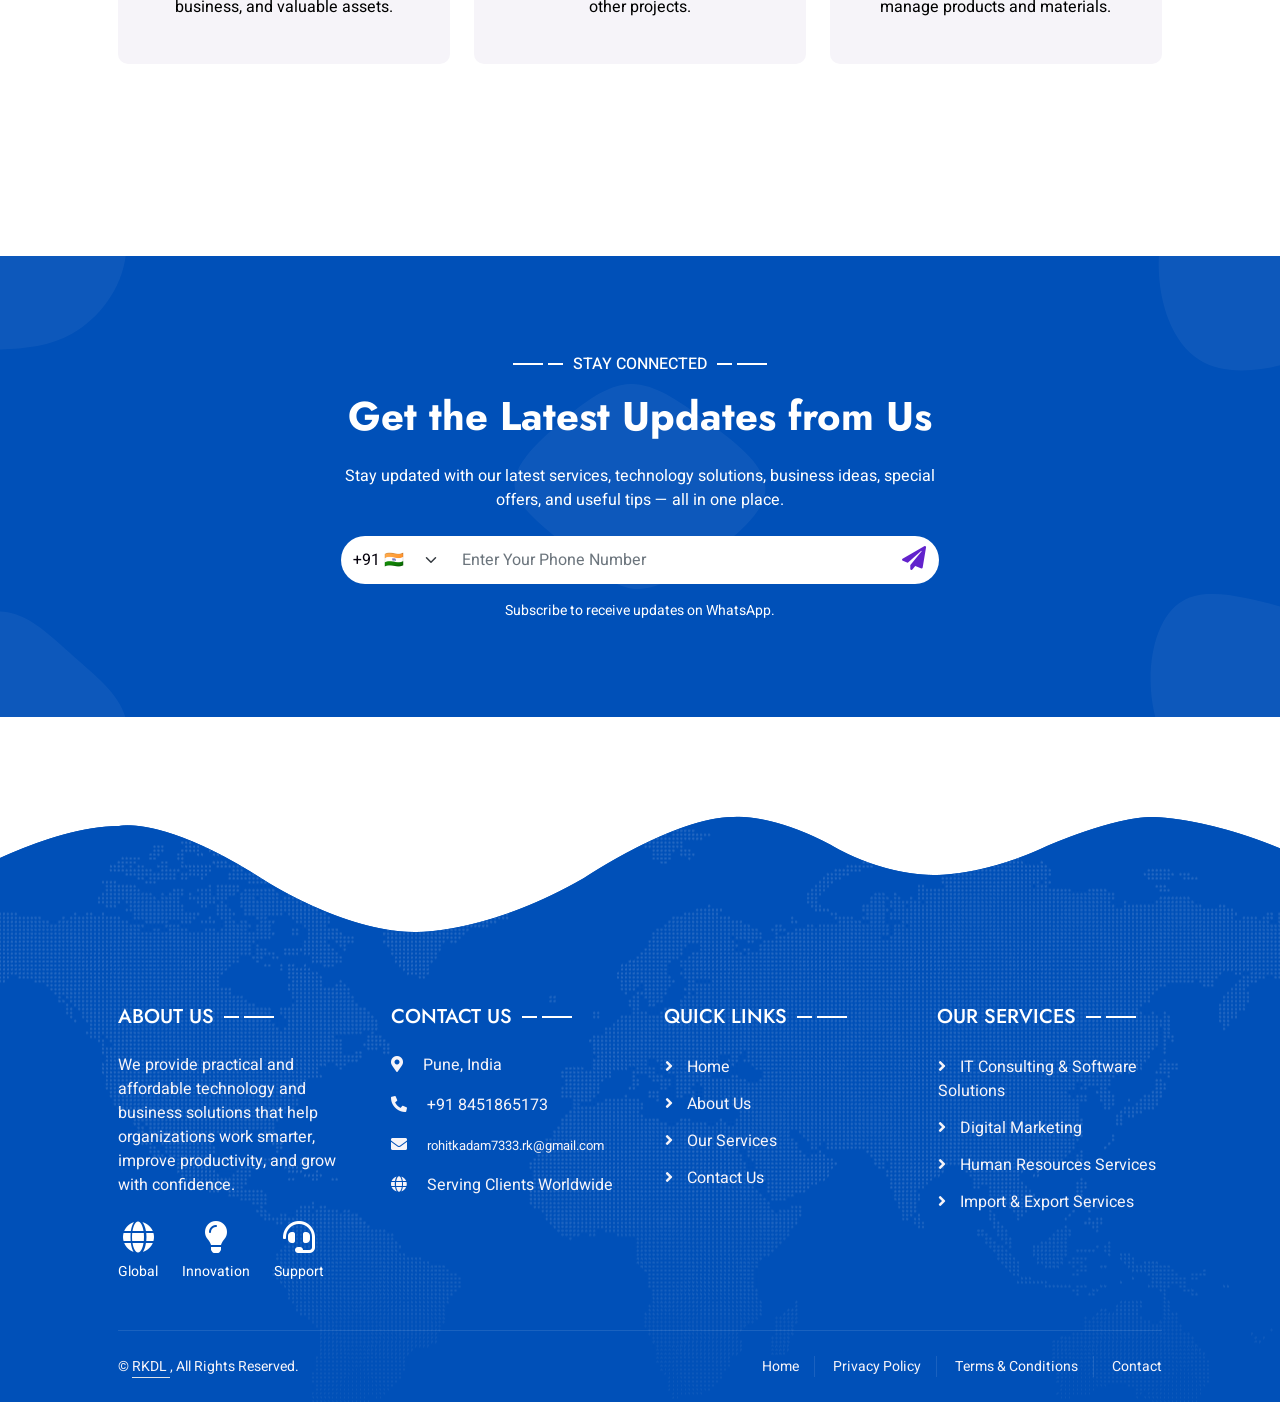
<file: service.html>
<!DOCTYPE html>
<html lang="en">

<head>
    <meta charset="utf-8">
    <title>RKDL-Services</title>
    <meta content="width=device-width, initial-scale=1.0" name="viewport">
    <meta content="" name="keywords">
    <meta content="" name="description">

    <!-- Favicon -->
    <link href="./img/logo.png" rel="icon">

    <!-- Google Web Fonts -->
    <link rel="preconnect" href="https://fonts.googleapis.com">
    <link rel="preconnect" href="https://fonts.gstatic.com" crossorigin>
    <link href="https://fonts.googleapis.com/css2?family=Heebo:wght@400;500&family=Jost:wght@500;600;700&display=swap" rel="stylesheet"> 

    <!-- Icon Font Stylesheet -->
    <link href="https://cdnjs.cloudflare.com/ajax/libs/font-awesome/5.10.0/css/all.min.css" rel="stylesheet">
    <link href="https://cdn.jsdelivr.net/npm/bootstrap-icons@1.4.1/font/bootstrap-icons.css" rel="stylesheet">

    <!-- Libraries Stylesheet -->
    <link href="lib/animate/animate.min.css" rel="stylesheet">
    <link href="lib/owlcarousel/assets/owl.carousel.min.css" rel="stylesheet">
    <link href="lib/lightbox/css/lightbox.min.css" rel="stylesheet">

    <!-- Customized Bootstrap Stylesheet -->
    <link href="css/bootstrap.min.css" rel="stylesheet">

    <!-- Template Stylesheet -->
    <link href="css/style.css" rel="stylesheet">

    <!-- RKDL Chatbot Stylesheet -->
    <link href="css/chatbot.css" rel="stylesheet">
</head>

<body>
    <div class="container-xxl bg-white p-0">
        <!-- Spinner Start -->
        <div id="spinner" class="show bg-white position-fixed translate-middle w-100 vh-100 top-50 start-50 d-flex align-items-center justify-content-center">
            <div class="spinner-grow text-primary" style="width: 3rem; height: 3rem;" role="status">
                <span class="sr-only">Loading...</span>
            </div>
        </div>
        <!-- Spinner End -->


        <!-- Navbar & Hero Start -->
        <div class="container-xxl position-relative p-0">
            <nav class="navbar navbar-expand-lg navbar-light px-4 px-lg-5 py-3 py-lg-0">
                <a href="index.html" class="navbar-brand p-0">
                    <img src="img/logo.png" alt="Company Logo" class="navbar-logo">
                </a>
                <button class="navbar-toggler" type="button" data-bs-toggle="collapse" data-bs-target="#navbarCollapse">
                    <span class="fa fa-bars"></span>
                </button>
                <div class="collapse navbar-collapse" id="navbarCollapse">
                    <div class="navbar-nav mx-auto py-0">
                        <a href="./index.html" class="nav-item nav-link">Home</a>
                        <a href="./about.html" class="nav-item nav-link">About</a>
                        <a href="./service.html" class="nav-item nav-link active">Services</a>
                        <!-- <div class="nav-item dropdown">
                            <a href="./service.html" class="nav-link dropdown-toggle" data-bs-toggle="dropdown">Service</a>
                            <div class="dropdown-menu m-0">
                                <a href="team.html" class="dropdown-item">Artificial Intelligence & Automation</a>
                                <a href="testimonial.html" class="dropdown-item">Cloud & Infrastructure Solutions</a>
                                <a href="404.html" class="dropdown-item">Web Application Development</a>
                                <a href="404.html" class="dropdown-item">Mobile Application Developmentt</a>
                                <a href="404.html" class="dropdown-item">Data Analytics & Business Intelligence</a>
                                <a href="404.html" class="dropdown-item">Digital Marketing</a>
                                <a href="404.html" class="dropdown-item">IT Consulting & Software Solutions</a>
                                <a href="404.html" class="dropdown-item">Printing & Branding Services</a>
                                <a href="404.html" class="dropdown-item">CCTV & Security Solutions</a>
                                <a href="404.html" class="dropdown-item">Electrical & Solar Solutions</a>
                                <a href="404.html" class="dropdown-item">Import & Export Services</a>
                                <a href="404.html" class="dropdown-item">Human Resources (HR) Services</a>
                            </div>
                        </div> -->
                        <a href="contact.html" class="nav-item nav-link">Contact</a>
                    </div>
                    <a href="./contact.html" class="btn rounded-pill py-2 px-4 ms-3 d-none d-lg-block" style="background-color: #FF6A00; color: #ffff;">Get Quotation</a>
                </div>
            </nav>
              <!--whatsapp-->
<a href="https://api.whatsapp.com/send/?phone=918451865173&text&type=phone_number&app_absent=0" 
target="_blank" 
class="whatsapp_float glowing-whatsapp">
 <img src="./img/whatapplogo.png" alt="WhatsApp" class="whatsapp-icon">
</a>
            
        </div>
        <!-- Navbar & Hero End -->


      
       <!-- Service Start -->
<div class="container-xxl py-5">
    <div class="container py-5 px-lg-5">

        <div class="wow fadeInUp" data-wow-delay="0.1s">
            <p class="section-title text-secondary justify-content-center">
                <span></span>Our Services<span></span>
            </p>

            <h1 class="text-center mb-5">
                Solutions Designed Around Your Business
            </h1>
        </div>

        <div class="row g-4">

            <!-- IT Consulting -->
            <div class="col-lg-4 col-md-6 wow fadeInUp" data-wow-delay="0.1s">
                <div class="service-item d-flex flex-column text-center rounded">
                    <div class="service-icon flex-shrink-0">
                        <i class="fa fa-cogs fa-2x"></i>
                    </div>
                    <h5 class="mb-3">IT Consulting & Software Solutions</h5>
                    <p class="m-0">
                       Practical technology advice and software solutions to help you solve everyday business and IT challenges.
                    </p>
                    <a class="btn btn-square" href="#">
                        <i class="fa fa-arrow-right"></i>
                    </a>
                </div>
            </div>

            <!-- AI & Automation -->
            <div class="col-lg-4 col-md-6 wow fadeInUp" data-wow-delay="0.1s">
                <div class="service-item d-flex flex-column text-center rounded">
                    <div class="service-icon flex-shrink-0">
                        <i class="fa fa-robot fa-2x"></i>
                    </div>
                    <h5 class="mb-3">AI & Automation</h5>
                    <p class="m-0">
                       Use AI and automation to save time, reduce repetitive work, and help your team get more done.
                    </p>
                    <a class="btn btn-square" href="#">
                        <i class="fa fa-arrow-right"></i>
                    </a>
                </div>
            </div>

            <!-- Web Development -->
            <div class="col-lg-4 col-md-6 wow fadeInUp" data-wow-delay="0.3s">
                <div class="service-item d-flex flex-column text-center rounded">
                    <div class="service-icon flex-shrink-0">
                        <i class="fa fa-laptop-code fa-2x"></i>
                    </div>
                    <h5 class="mb-3">Web Application Development</h5>
                    <p class="m-0">
                       Modern websites and web applications built around your business needs, goals, and customers.
                    </p>
                    <a class="btn btn-square" href="#">
                        <i class="fa fa-arrow-right"></i>
                    </a>
                </div>
            </div>

            
            <!-- Mobile Development -->
            <div class="col-lg-4 col-md-6 wow fadeInUp" data-wow-delay="0.4s">
                <div class="service-item d-flex flex-column text-center rounded">
                    <div class="service-icon flex-shrink-0">
                        <i class="fab fa-android fa-2x"></i>
                    </div>
                    <h5 class="mb-3">Mobile Application Development</h5>
                    <p class="m-0">
                        Easy-to-use Android and mobile applications that help you serve your customers and grow your business.
                    </p>
                    <a class="btn btn-square" href="#">
                        <i class="fa fa-arrow-right"></i>
                    </a>
                </div>
            </div>

            <!-- Cloud & Infrastructure -->
            <div class="col-lg-4 col-md-6 wow fadeInUp" data-wow-delay="0.2s">
                <div class="service-item d-flex flex-column text-center rounded">
                    <div class="service-icon flex-shrink-0">
                        <i class="fa fa-cloud fa-2x"></i>
                    </div>
                    <h5 class="mb-3">Cloud & Infrastructure</h5>
                    <p class="m-0">
                       Secure and reliable cloud and IT solutions that keep your business connected, protected, and running smoothly.
                    </p>
                    <a class="btn btn-square" href="#">
                        <i class="fa fa-arrow-right"></i>
                    </a>
                </div>
            </div>


            <!-- Data Analytics -->
            <div class="col-lg-4 col-md-6 wow fadeInUp" data-wow-delay="0.5s">
                <div class="service-item d-flex flex-column text-center rounded">
                    <div class="service-icon flex-shrink-0">
                        <i class="fa fa-chart-line fa-2x"></i>
                    </div>
                    <h5 class="mb-3">Data Analytics & Business Intelligence</h5>
                    <p class="m-0">
                        Turn your business data into clear reports and useful insights that help you make better decisions.
                    </p>
                    <a class="btn btn-square" href="#">
                        <i class="fa fa-arrow-right"></i>
                    </a>
                </div>
            </div>

            <!-- Digital Marketing -->
            <div class="col-lg-4 col-md-6 wow fadeInUp" data-wow-delay="0.6s">
                <div class="service-item d-flex flex-column text-center rounded">
                    <div class="service-icon flex-shrink-0">
                        <i class="fa fa-bullhorn fa-2x"></i>
                    </div>
                    <h5 class="mb-3">Digital Marketing</h5>
                    <p class="m-0">
                        Reach the right customers through SEO, social media, online advertising, and other digital marketing channels.
                    </p>
                    <a class="btn btn-square" href="#">
                        <i class="fa fa-arrow-right"></i>
                    </a>
                </div>
            </div>

            <!-- HR Services -->
            <div class="col-lg-4 col-md-6 wow fadeInUp" data-wow-delay="0.6s">
                <div class="service-item d-flex flex-column text-center rounded">
                    <div class="service-icon flex-shrink-0">
                        <i class="fa fa-users-cog fa-2x"></i>
                    </div>
                    <h5 class="mb-3">Human Resources Services</h5>
                    <p class="m-0">
                        Practical HR support for recruitment, workforce management, and the everyday needs of your business.
                    </p>
                    <a class="btn btn-square" href="#">
                        <i class="fa fa-arrow-right"></i>
                    </a>
                </div>
            </div>


            <!-- Printing & Branding -->
            <div class="col-lg-4 col-md-6 wow fadeInUp" data-wow-delay="0.2s">
                <div class="service-item d-flex flex-column text-center rounded">
                    <div class="service-icon flex-shrink-0">
                        <i class="fa fa-print fa-2x"></i>
                    </div>
                    <h5 class="mb-3">Printing & Branding</h5>
                    <p class="m-0">
                        Professional printing and branding services that help your business create a strong and consistent identity.
                    </p>
                    <a class="btn btn-square" href="#">
                        <i class="fa fa-arrow-right"></i>
                    </a>
                </div>
            </div>

            <!-- CCTV & Security -->
            <div class="col-lg-4 col-md-6 wow fadeInUp" data-wow-delay="0.3s">
                <div class="service-item d-flex flex-column text-center rounded">
                    <div class="service-icon flex-shrink-0">
                        <i class="fa fa-video fa-2x"></i>
                    </div>
                    <h5 class="mb-3">CCTV & Security Solutions</h5>
                    <p class="m-0">
                        Reliable CCTV and security solutions to help protect your home, office, business, and valuable assets.
                    </p>
                    <a class="btn btn-square" href="#">
                        <i class="fa fa-arrow-right"></i>
                    </a>
                </div>
            </div>

            <!-- Electrical & Solar -->
            <div class="col-lg-4 col-md-6 wow fadeInUp" data-wow-delay="0.4s">
                <div class="service-item d-flex flex-column text-center rounded">
                    <div class="service-icon flex-shrink-0">
                        <i class="fa fa-solar-panel fa-2x"></i>
                    </div>
                    <h5 class="mb-3">Electrical & Solar Solutions</h5>
                    <p class="m-0">
                       Reliable electrical and solar solutions for homes, offices, businesses, and other projects.
                    </p>
                    <a class="btn btn-square" href="#">
                        <i class="fa fa-arrow-right"></i>
                    </a>
                </div>
            </div>

            <!-- Import & Export -->
            <div class="col-lg-4 col-md-6 wow fadeInUp" data-wow-delay="0.5s">
                <div class="service-item d-flex flex-column text-center rounded">
                    <div class="service-icon flex-shrink-0">
                        <i class="fa fa-globe-africa fa-2x"></i>
                    </div>
                    <h5 class="mb-3">Import & Export Services</h5>
                    <p class="m-0">
                        Reliable import and export support to help businesses source, move, and manage products and materials.
                    </p>
                    <a class="btn btn-square" href="#">
                        <i class="fa fa-arrow-right"></i>
                    </a>
                </div>
            </div>

        </div>
    </div>
</div>
<!-- Service End -->


        <!-- Newsletter Start -->
        <div class="container-xxl bg-primary newsletter py-5 wow fadeInUp" data-wow-delay="0.1s">
            <div class="container py-5 px-lg-5">
                <div class="row justify-content-center">
                    <div class="col-lg-7 text-center">
                        <p class="section-title text-white justify-content-center"><span></span>Stay Connected<span></span></p>
                        <h1 class="text-center text-white mb-4">Get the Latest Updates from Us</h1>
                        <p class="text-white mb-4">Stay updated with our latest services, technology solutions, business ideas, special offers, and useful tips — all in one place.</p>
                        <form id="serviceNewsletterForm" class="w-100 mt-3">
                            <div class="input-group rounded-pill overflow-hidden" style="height: 48px;">
                                <select id="serviceCountryCode" class="form-select border-0 bg-white text-dark" style="max-width: 110px; height: 100%;">
                                    <option value="+91">+91 🇮🇳</option>
                                    <option value="+1">+1 🇺🇸</option>
                                    <option value="+44">+44 🇬🇧</option>
                                    <option value="+61">+61 🇦🇺</option>
                                    <option value="+971">+971 🇦🇪</option>
                                    <option value="+966">+966 🇸🇦</option>
                                    <option value="+65">+65 🇸🇬</option>
                                    <option value="+852">+852 🇭🇰</option>
                                    <option value="+81">+81 🇯🇵</option>
                                    <option value="+82">+82 🇰🇷</option>
                                    <option value="+49">+49 🇩🇪</option>
                                    <option value="+33">+33 🇫🇷</option>
                                    <option value="+39">+39 🇮🇹</option>
                                    <option value="+55">+55 🇧🇷</option>
                                    <option value="+27">+27 🇿🇦</option>
                                    <option value="+234">+234 🇳🇬</option>
                                    <option value="+92">+92 🇵🇰</option>
                                    <option value="+880">+880 🇧🇩</option>
                                    <option value="+94">+94 🇱🇰</option>
                                    <option value="+977">+977 🇳🇵</option>
                                </select>
                                <input id="servicePhone" type="tel" class="form-control border-0" required placeholder="Enter Your Phone Number" style="height: 100%;">
                                <button type="submit" class="btn shadow-none bg-white"><i class="fa fa-paper-plane text-primary fs-4"></i></button>
                            </div>
                        </form>
                        <small id="serviceNewsletterMsg" class="text-white d-block mt-3">Subscribe to receive updates on WhatsApp.</small>
                    </div>
                </div>
            </div>
        </div>
        <!-- Newsletter End -->
        

       <!-- Footer Start -->
<div class="container-fluid bg-primary text-light footer wow fadeIn" data-wow-delay="0.1s">

    <div class="container py-5 px-lg-5">
        <div class="row g-5">

            <!-- Company Information -->
            <div class="col-md-6 col-lg-3">
                <p class="section-title text-white h5 mb-4">
                    About Us<span></span>
                </p>

                <p>
                    We provide practical and affordable technology and business solutions that help organizations work smarter, improve productivity, and grow with confidence.
                </p>

                <div class="d-flex pt-2">

    <div class="me-4 text-center">
        <i class="fa fa-globe fa-2x text-white mb-2"></i>
        <small class="d-block text-white">Global</small>
    </div>

    <div class="me-4 text-center">
        <i class="fa fa-lightbulb fa-2x text-white mb-2"></i>
        <small class="d-block text-white">Innovation</small>
    </div>

    <div class="text-center">
        <i class="fa fa-headset fa-2x text-white mb-2"></i>
        <small class="d-block text-white">Support</small>
    </div>

</div>
            </div>


            <!-- Contact Information -->
            <div class="col-md-6 col-lg-3">
                <p class="section-title text-white h5 mb-4">
                    Contact Us<span></span>
                </p>

                <p>
                    <i class="fa fa-map-marker-alt me-3"></i>
                    Pune, India
                </p>

                <p>
                    <i class="fa fa-phone-alt me-3"></i>
                    +91 8451865173
                </p>

                <p>
                    <i class="fa fa-envelope me-3"></i>
                    <span class="gmfont">rohitkadam7333.rk@gmail.com</span>
                </p>

                <p>
                    <i class="fa fa-globe me-3"></i>
                    Serving Clients Worldwide
                </p>
            </div>


            <!-- Quick Links -->
            <div class="col-md-6 col-lg-3">
                <p class="section-title text-white h5 mb-4">
                    Quick Links<span></span>
                </p>

                <a class="btn btn-link" href="index.html">
                    Home
                </a>

                <a class="btn btn-link" href="about.html">
                    About Us
                </a>

                <a class="btn btn-link" href="./service.html">
                    Our Services
                </a>

                <!-- <a class="btn btn-link" href="projects.html">
                    Our Projects
                </a> -->

                <a class="btn btn-link" href="contact.html">
                    Contact Us
                </a>

                <!-- <a class="btn btn-link" href="career.html">
                    Careers
                </a> -->
            </div>


            <!-- Our Services -->
            <div class="col-md-6 col-lg-3">
                <p class="section-title text-white h5 mb-4">
                    Our Services<span></span>
                </p>

                <a class="btn btn-link" href="">
                    IT Consulting & Software Solutions
                </a>

                <a class="btn btn-link" href="">
                    Digital Marketing
                </a>

                <a class="btn btn-link" href="">
                    Human Resources Services
                </a>

                <a class="btn btn-link" href="digital-marketing.html">
                    Import & Export Services
                </a>

                <!-- <a class="btn btn-link" href="cctv-security.html">
                    CCTV & Security
                </a>

                <a class="btn btn-link" href="electrical-solar.html">
                    Electrical & Solar
                </a> -->

            </div>

        </div>
    </div>


    <!-- Copyright -->
    <div class="container px-lg-5">
        <div class="copyright">

            <div class="row">

                <div class="col-md-6 text-center text-md-start mb-3 mb-md-0">

                    &copy; <a class="border-bottom" href="index.html">
                        RKDL
                    </a>, All Rights Reserved.

                </div>


                <div class="col-md-6 text-center text-md-end">

                    <div class="footer-menu">
                        <a href="index.html">Home</a>
                        <a href="./404.html">Privacy Policy</a>
                        <a href="./404.html">Terms & Conditions</a>
                        <a href="contact.html">Contact</a>
                    </div>

                </div>

            </div>

        </div>
    </div>

</div>
<!-- Footer End -->

        <!-- Back to Top -->
        <!-- <a href="#" class="btn btn-lg btn-secondary btn-lg-square back-to-top"><i class="bi bi-arrow-up"></i></a> -->
    </div>

    <!-- JavaScript Libraries -->
    <script src="https://code.jquery.com/jquery-3.4.1.min.js"></script>
    <script src="https://cdn.jsdelivr.net/npm/bootstrap@5.0.0/dist/js/bootstrap.bundle.min.js"></script>
    <script src="lib/wow/wow.min.js"></script>
    <script src="lib/easing/easing.min.js"></script>
    <script src="lib/waypoints/waypoints.min.js"></script>
    <script src="lib/counterup/counterup.min.js"></script>
    <script src="lib/owlcarousel/owl.carousel.min.js"></script>
    <script src="lib/isotope/isotope.pkgd.min.js"></script>
    <script src="lib/lightbox/js/lightbox.min.js"></script>

    <!-- Template Javascript -->
    <script src="js/main.js"></script>
    <script src="js/data.js"></script>
    <script>
        document.addEventListener('DOMContentLoaded', function () {
            var form = document.getElementById('serviceNewsletterForm');
            var msg = document.getElementById('serviceNewsletterMsg');
            form.addEventListener('submit', function (e) {
                e.preventDefault();
                var countryCode = document.getElementById('serviceCountryCode').value;
                var phone = document.getElementById('servicePhone').value.trim();
                if (!phone) return;
                RKDLStore.addNewsletter(countryCode + ' ' + phone);
                form.reset();
                msg.textContent = 'Thank you! You have been subscribed.';
            });
        });
    </script>

    <!-- RKDL Chatbot Start -->
    <div class="rkdl-chatbot">
        <button class="chatbot-toggle" id="chatbotToggle" aria-label="Open RKDL AI assistant">
            <img src="img/robot.png" alt="AI Assistant" class="chatbot-toggle-icon" />
        </button>
        <div class="chatbot-window" id="chatbotWindow">
            <div class="chatbot-header">
                <div>
                    <h3>RKDL Assistant</h3>
                    <span>● Online</span>
                </div>
                <div class="chatbot-header-actions">
                    <div class="chatbot-menu-container">
                        <button class="chatbot-menu-btn" id="chatbotMenuToggle" aria-label="Open chatbot menu" type="button">
                            ⋯
                        </button>
                        <div class="chatbot-dropdown-menu" id="chatbotDropdownMenu">
                            <button type="button" class="chatbot-dropdown-item" id="menuContactRep">Contact Representative</button>
                            <button type="button" class="chatbot-dropdown-item" id="menuClearChat">Clear Conversation</button>
                        </div>
                    </div>
                    <button class="chatbot-close" id="chatbotClose" aria-label="Close chatbot" type="button">
                        ×
                    </button>
                </div>
            </div>
            <div class="chatbot-messages" id="chatbotMessages"></div>
            <div class="chatbot-options" id="chatbotOptions"></div>
            <form class="chatbot-input-area" id="chatbotForm">
                <input type="text" id="chatbotInput" placeholder="Type your question..." autocomplete="off" />
                <button type="submit" aria-label="Send message">➤</button>
            </form>
        </div>
    </div>
    <script src="js/chatbot.js"></script>
    <!-- RKDL Chatbot End -->
</body>

</html>
</file>
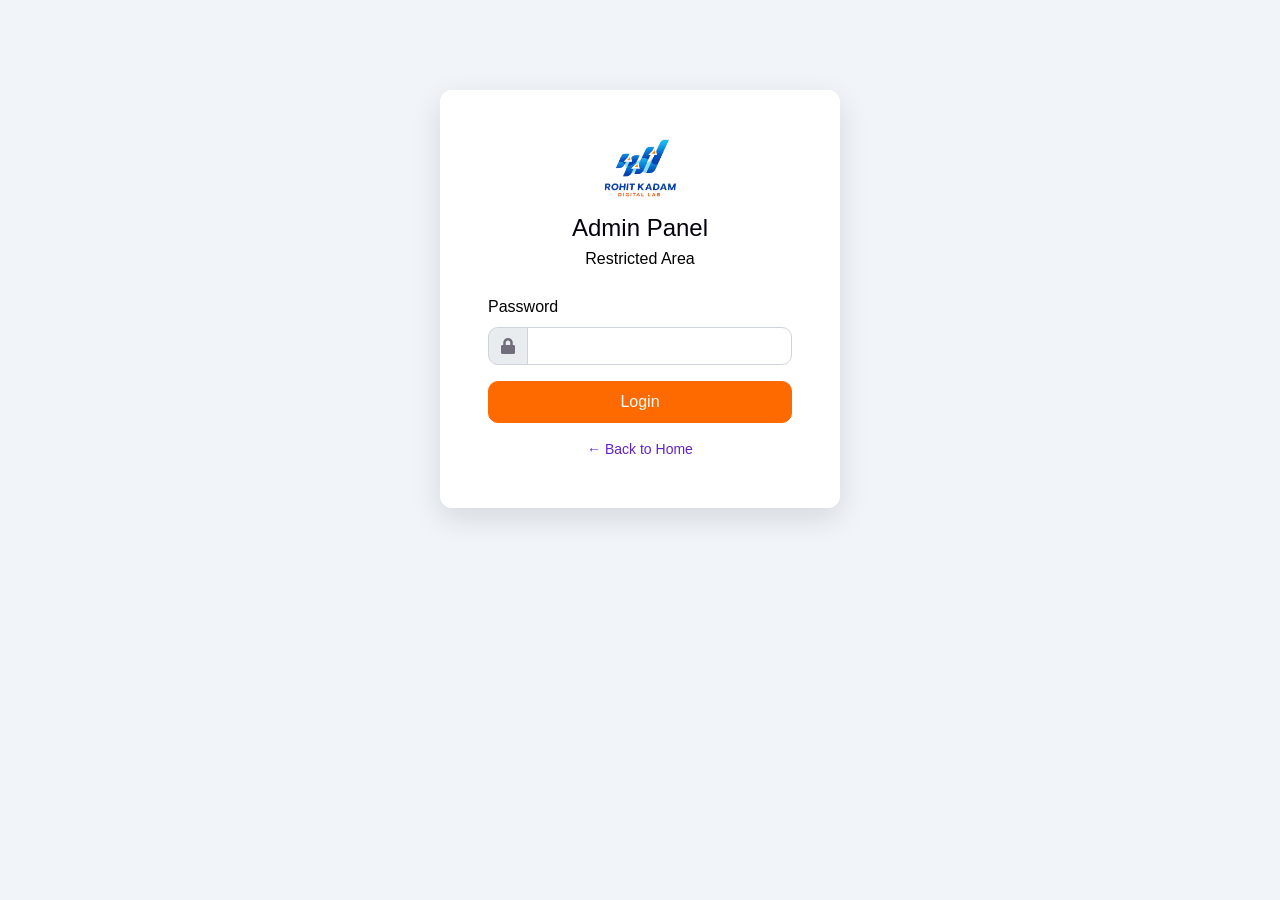
<file: x9k2p_m.html>
<!DOCTYPE html>
<html lang="en">
<head>
    <meta charset="utf-8">
    <meta name="viewport" content="width=device-width, initial-scale=1">
    <title>Admin Panel | RKDL</title>
    <link href="css/bootstrap.min.css" rel="stylesheet">
    <link href="https://cdnjs.cloudflare.com/ajax/libs/font-awesome/5.10.0/css/all.min.css" rel="stylesheet">
    
    <!-- Favicon -->
    <link href="./img/logo.png" rel="icon">
    
    <style>
        body {
            background: #f1f5f9;
            font-family: 'Heebo', sans-serif;
        }
        .login-card {
            max-width: 400px;
            margin: 10vh auto;
        }
        .card-shadow {
            box-shadow: 0 10px 30px rgba(0, 0, 0, 0.12);
            border: none;
            border-radius: 12px;
        }
        .stat-card {
            border-radius: 12px;
            border: none;
            box-shadow: 0 4px 12px rgba(0, 0, 0, 0.08);
        }
        .badge-type {
            font-size: 0.75rem;
            padding: 0.35rem 0.7rem;
            border-radius: 20px;
        }
        .table th {
            white-space: nowrap;
            font-weight: 600;
        }
    </style>
</head>
<body>

    <!-- Login Screen -->
    <div id="loginScreen">
        <div class="card login-card card-shadow">
            <div class="card-body p-4 p-md-5">
                <div class="text-center mb-4">
                    <img src="img/logo.png" alt="RKDL" height="60">
                    <h4 class="mt-3 mb-1">Admin Panel</h4>
                    <p class="text-muted mb-0">Restricted Area</p>
                </div>
                <form id="loginForm">
                    <div class="mb-3">
                        <label class="form-label" for="loginPassword">Password</label>
                        <div class="input-group">
                            <span class="input-group-text"><i class="fa fa-lock"></i></span>
                            <input type="password" class="form-control" id="loginPassword" required>
                        </div>
                    </div>
                    <div id="loginError" class="text-danger small mb-3 d-none">Incorrect password.</div>
                    <button type="submit" class="btn btn-primary w-100 py-2">Login</button>
                </form>
                <p class="text-center text-muted small mt-3 mb-0">
                    <a href="index.html">&larr; Back to Home</a>
                </p>
            </div>
        </div>
    </div>

    <!-- Dashboard -->
    <div id="dashboard" class="d-none">
        <nav class="navbar navbar-expand navbar-dark" style="background-color: black;">
            <div class="container">
                <a class="navbar-brand fw-bold" href="#">
                    <img src="img/logo.png" alt="" height="30" class="me-2">RKDL Admin
                </a>
                <div class="ms-auto d-flex align-items-center">
                    <span class="text-white me-3" id="loggedUser"></span>
                    <button class="btn btn-light btn-sm" id="logoutBtn">Logout</button>
                </div>
            </div>
        </nav>

        <div class="container py-4">

            <div class="row g-3 mb-4">
                <div class="col-sm-4">
                    <div class="card stat-card bg-white">
                        <div class="card-body d-flex align-items-center">
                            <i class="fa fa-envelope fa-2x text-primary me-3"></i>
                            <div>
                                <div class="h4 mb-0" id="countNewsletter">0</div>
                                <small class="text-muted">Newsletter Subscribers</small>
                            </div>
                        </div>
                    </div>
                </div>
                <div class="col-sm-4">
                    <div class="card stat-card bg-white">
                        <div class="card-body d-flex align-items-center">
                            <i class="fa fa-users fa-2x text-success me-3"></i>
                            <div>
                                <div class="h4 mb-0" id="countContact">0</div>
                                <small class="text-muted">Contact Messages</small>
                            </div>
                        </div>
                    </div>
                </div>
                <div class="col-sm-4">
                    <div class="card stat-card bg-white">
                        <div class="card-body d-flex align-items-center">
                            <i class="fa fa-database fa-2x text-secondary me-3"></i>
                            <div>
                                <div class="h4 mb-0" id="countTotal">0</div>
                                <small class="text-muted">Total Records</small>
                            </div>
                        </div>
                    </div>
                </div>
            </div>

            <div class="d-flex flex-wrap justify-content-between align-items-center mb-3 gap-2">
                <div>
                    <button class="btn btn-outline-primary btn-sm me-1" data-filter="all">All</button>
                    <button class="btn btn-outline-primary btn-sm me-1" data-filter="newsletter">Newsletter</button>
                    <button class="btn btn-outline-primary btn-sm" data-filter="contact">Contact</button>
                </div>
                <div class="d-flex gap-2">
                    <button class="btn btn-outline-secondary btn-sm" id="exportBtn"><i class="fa fa-download me-1"></i>Export CSV</button>
                    <button class="btn btn-outline-danger btn-sm" id="clearBtn"><i class="fa fa-trash me-1"></i>Clear All</button>
                </div>
            </div>

            <div class="card card-shadow">
                <div class="table-responsive">
                    <table class="table table-hover align-middle mb-0">
                        <thead class="table-light">
                            <tr>
                                <th>#</th>
                                <th>Type</th>
                                <th>Name</th>
                                <th>Phone</th>
                                <th>Subject</th>
                                <th>Message</th>
                                <th>Date</th>
                                <th>Action</th>
                            </tr>
                        </thead>
                        <tbody id="dataTable"></tbody>
                    </table>
                </div>
                <div id="emptyState" class="text-center text-muted py-5 d-none">
                    <i class="fa fa-inbox fa-3x mb-3"></i>
                    <p class="mb-0">No records yet.</p>
                </div>
            </div>

        </div>
    </div>

    <script src="https://code.jquery.com/jquery-3.4.1.min.js"></script>
    <script src="https://cdn.jsdelivr.net/npm/bootstrap@5.0.0/dist/js/bootstrap.bundle.min.js"></script>
    <script src="js/data.js"></script>
    <script>
        // =============================================
        // PASSWORD STORED AS SHA-256 HASH ONLY
        // Plaintext password is NEVER stored in source
        // =============================================
        var ADMIN_PASSWORD_HASH = '5cbf33e2f60d718ac0bdf2da994a5961567dcb9e149f680f246b30fe8eb5570f';

        var currentFilter = 'all';
        var loggedIn = sessionStorage.getItem('rkdl_admin_logged') === 'true';

        async function sha256(message) {
            var msgBuffer = new TextEncoder().encode(message);
            var hashBuffer = await crypto.subtle.digest('SHA-256', msgBuffer);
            var hashArray = Array.from(new Uint8Array(hashBuffer));
            return hashArray.map(function(b) { return b.toString(16).padStart(2, '0'); }).join('');
        }

        function formatDate(iso) {
            var d = new Date(iso);
            return d.toLocaleString();
        }

        function typeBadge(type) {
            if (type === 'contact') {
                return '<span class="badge bg-success badge-type">Contact</span>';
            }
            return '<span class="badge bg-primary badge-type">Newsletter</span>';
        }

        function render() {
            var all = RKDLStore.readAll();
            var records = all;
            if (currentFilter !== 'all') {
                records = all.filter(function (r) { return r.type === currentFilter; });
            }

            document.getElementById('countNewsletter').textContent = all.filter(function (r) { return r.type === 'newsletter'; }).length;
            document.getElementById('countContact').textContent = all.filter(function (r) { return r.type === 'contact'; }).length;
            document.getElementById('countTotal').textContent = all.length;

            var tbody = document.getElementById('dataTable');
            var empty = document.getElementById('emptyState');
            tbody.innerHTML = '';

            if (records.length === 0) {
                empty.classList.remove('d-none');
                return;
            }
            empty.classList.add('d-none');

            records.forEach(function (r, i) {
                var tr = document.createElement('tr');
                var name = r.name ? escapeHtml(r.name) : '-';
                var contact = r.value ? escapeHtml(r.value) : (r.email ? escapeHtml(r.email) : '-');
                var subject = r.subject ? escapeHtml(r.subject) : '-';
                var message = r.message ? escapeHtml(r.message) : '-';
                if (message.length > 40) message = message.substr(0, 40) + '&hellip;';
                tr.innerHTML =
                    '<td>' + (i + 1) + '</td>' +
                    '<td>' + typeBadge(r.type) + '</td>' +
                    '<td>' + name + '</td>' +
                    '<td>' + contact + '</td>' +
                    '<td>' + subject + '</td>' +
                    '<td>' + message + '</td>' +
                    '<td class="text-nowrap">' + formatDate(r.date) + '</td>' +
                    '<td><button class="btn btn-outline-danger btn-sm" data-id="' + r.id + '" title="Delete"><i class="fa fa-trash"></i></button></td>';
                tbody.appendChild(tr);
            });
        }

        function escapeHtml(str) {
            var div = document.createElement('div');
            div.appendChild(document.createTextNode(str));
            return div.innerHTML;
        }

        function showDashboard() {
            document.getElementById('loginScreen').classList.add('d-none');
            document.getElementById('dashboard').classList.remove('d-none');
            render();
        }

        function showLogin() {
            document.getElementById('dashboard').classList.add('d-none');
            document.getElementById('loginScreen').classList.remove('d-none');
        }

        document.getElementById('loginForm').addEventListener('submit', async function (e) {
            e.preventDefault();
            var pw = document.getElementById('loginPassword').value;
            var hashed = await sha256(pw);
            if (hashed === ADMIN_PASSWORD_HASH) {
                sessionStorage.setItem('rkdl_admin_logged', 'true');
                document.getElementById('loginError').classList.add('d-none');
                showDashboard();
            } else {
                document.getElementById('loginError').classList.remove('d-none');
            }
        });

        document.getElementById('logoutBtn').addEventListener('click', function () {
            sessionStorage.removeItem('rkdl_admin_logged');
            showLogin();
        });

        document.querySelectorAll('[data-filter]').forEach(function (btn) {
            btn.addEventListener('click', function () {
                currentFilter = btn.dataset.filter;
                render();
            });
        });

        document.getElementById('dataTable').addEventListener('click', function (e) {
            var btn = e.target.closest('[data-id]');
            if (!btn) return;
            if (confirm('Delete this record?')) {
                RKDLStore.removeRecord(btn.dataset.id);
                render();
            }
        });

        document.getElementById('clearBtn').addEventListener('click', function () {
            if (confirm('Delete ALL records? This cannot be undone.')) {
                RKDLStore.clearAll();
                render();
            }
        });

        document.getElementById('exportBtn').addEventListener('click', function () {
            var all = RKDLStore.readAll();
            if (all.length === 0) {
                alert('No records to export.');
                return;
            }
            var rows = [['Type', 'Name', 'Phone/Email', 'Subject', 'Message', 'Date']];
            all.forEach(function (r) {
                var contact = r.value || r.email || '';
                rows.push([r.type, r.name || '', contact, r.subject || '', r.message || '', r.date]);
            });
            var csv = rows.map(function (row) {
                return row.map(function (cell) {
                    return '"' + String(cell).replace(/"/g, '""') + '"';
                }).join(',');
            }).join('\n');

            var blob = new Blob([csv], { type: 'text/csv;charset=utf-8;' });
            var link = document.createElement('a');
            link.href = URL.createObjectURL(blob);
            link.download = 'rkdl_customer_data.csv';
            link.click();
        });

        if (loggedIn) {
            showDashboard();
        } else {
            showLogin();
        }
    </script>
</body>
</html>
</file>
<file: css/style.css>
/********** Template CSS **********/
:root {
    --primary: #0d6efd;
    --secondary: #FF6A00;
    --light: #F6F4F9;
    --dark: #04000B;
}


/*** Spinner ***/
#spinner {
    opacity: 0;
    visibility: hidden;
    transition: opacity .5s ease-out, visibility 0s linear .5s;
    z-index: 99999;
}

#spinner.show {
    transition: opacity .5s ease-out, visibility 0s linear 0s;
    visibility: visible;
    opacity: 1;
}

.back-to-top {
    position: fixed;
    display: none;
    right: 45px;
    bottom: 45px;
    z-index: 99;
}


/*** Heading ***/
h1,
h2,
.fw-bold {
    font-weight: 700 !important;
}

h3,
h4,
.fw-semi-bold {
    font-weight: 600 !important;
}

h5,
h6,
.fw-medium {
    font-weight: 500 !important;
}


/*** Button ***/
.btn {
    font-weight: 500;
    transition: .5s;
}

.btn:hover {
    box-shadow: 0 0 10px rgba(0, 0, 0, .5);
}

.btn-square {
    width: 38px;
    height: 38px;
}

.btn-sm-square {
    width: 32px;
    height: 32px;
}

.btn-lg-square {
    width: 48px;
    height: 48px;
}

.btn-square,
.btn-sm-square,
.btn-lg-square {
    padding: 0;
    display: flex;
    align-items: center;
    justify-content: center;
    font-weight: normal;
    border-radius: 50px;
}


/*** Navbar ***/
.navbar .dropdown-toggle::after {
    border: none;
    content: "\f067";
    font-family: "Font Awesome 5 Free";
    font-size: 10px;
    font-weight: bold;
    vertical-align: middle;
    margin-left: 8px;
}

.navbar-light .navbar-nav .nav-link {
    position: relative;
    margin-right: 25px;
    padding: 35px 0;
    font-family: 'Jost', sans-serif;
    font-size: 18px;
    font-weight: 500;
    color: black;
    outline: none;
    transition: .5s;
}

.sticky-top.navbar-light .navbar-nav .nav-link {
    padding: 20px 0;
    color: var(--dark) !important;
}

.navbar-light .navbar-nav .nav-link:hover,
.navbar-light .navbar-nav .nav-link.active {
    color: var(--secondary) !important;
}

.navbar-light .navbar-brand h1 {
    color: #FFFFFF;
}

.navbar-light .navbar-brand img {
    max-height: 60px;
    transition: .5s;
}

.sticky-top.navbar-light .navbar-brand img {
    max-height: 45px;
}

@media (max-width: 991.98px) {
    .sticky-top.navbar-light {
        position: relative;
        background: #FFFFFF;
    }

    .navbar-light .navbar-collapse {
        margin-top: 15px;
        border-top: 1px solid #DDDDDD;
    }

    .navbar-light .navbar-nav .nav-link,
    .sticky-top.navbar-light .navbar-nav .nav-link {
        padding: 10px 0;
        margin-left: 0;
        color: var(--dark) !important;
    }

    .navbar-light .navbar-brand h1 {
        color: var(--primary);
    }

    .navbar-light .navbar-brand img {
        max-height: 45px;
    }
}

@media (min-width: 992px) {
    .navbar-light {
        position: absolute;
        width: 100%;
        top: 0;
        left: 0;
        border-bottom: 1px solid rgba(256, 256, 256, .1);
        z-index: 999;
    }
    
    .sticky-top.navbar-light {
        position: fixed;
        background: #FFFFFF;
    }

    .sticky-top.navbar-light .navbar-brand h1 {
        color: var(--primary);
    }

    .navbar-light .navbar-nav .nav-item .dropdown-menu {
        display: block;
        border: none;
        margin-top: 0;
        top: 150%;
        opacity: 0;
        visibility: hidden;
        transition: .5s;
    }

    .navbar-light .navbar-nav .nav-item:hover .dropdown-menu {
        top: 100%;
        visibility: visible;
        transition: .5s;
        opacity: 1;
    }

    .navbar-light .btn {
        color: var(--dark);
        background: #FFFFFF;
    }

    .sticky-top.navbar-light .btn {
        color: var(--dark);
        background: var(--secondary);
    }
}


/*** Hero Header ***/
.hero-header {
    /* margin-bottom: 6rem; */
    padding: 4rem 0;
    background:
        url(../img/blob-top-left.png),
        url(../img/blob-top-right.png),
        url(../img/blob-bottom-left.png),
        url(../img/blob-bottom-right.png),
        url(../img/blob-center.png),
        url(../img/bg-bottom.png);
    background-position:
        left 0px top 0px,
        right 0px top 0px,
        left 0px bottom 0px,
        right 0px bottom 0px,
        center center,
        center bottom;
    background-repeat: no-repeat;
}

@media (max-width: 991.98px) {
    .hero-header {
        padding: 6rem 0 9rem 0;
    }
}


/*** Section Title ***/
.section-title {
    position: relative;
    display: flex;
    align-items: center;
    font-weight: 500;
    text-transform: uppercase;
}

.section-title span:first-child,
.section-title span:last-child {
    position: relative;
    display: inline-block;
    margin-right: 30px;
    width: 30px;
    height: 2px;
}

.section-title span:last-child {
    margin-right: 0;
    margin-left: 30px;
}

.section-title span:first-child::after,
.section-title span:last-child::after {
    position: absolute;
    content: "";
    width: 15px;
    height: 2px;
    top: 0;
    right: -20px;
}

.section-title span:last-child::after {
    right: auto;
    left: -20px;
}

.section-title.text-primary span:first-child,
.section-title.text-primary span:last-child,
.section-title.text-primary span:first-child::after,
.section-title.text-primary span:last-child::after {
    background: var(--primary);
}

.section-title.text-secondary span:first-child,
.section-title.text-secondary span:last-child,
.section-title.text-secondary span:first-child::after,
.section-title.text-secondary span:last-child::after {
    background: var(--secondary);
}

.section-title.text-white span:first-child,
.section-title.text-white span:last-child,
.section-title.text-white span:first-child::after,
.section-title.text-white span:last-child::after {
    background: #FFFFFF;
}


/*** Feature ***/
.feature-item {
    transition: .5s;
}

.feature-item:hover {
    margin-top: -15px;
}


/*** About ***/
.progress {
    height: 5px;
}

.progress .progress-bar {
    width: 0px;
    transition: 3s;
}


/*** Fact ***/
.fact {
    margin: 6rem 0;
    background:
        url(../img/blob-top-left.png),
        url(../img/blob-top-right.png),
        url(../img/blob-bottom-left.png),
        url(../img/blob-bottom-right.png),
        url(../img/blob-center.png);
    background-position:
        left 0px top 0px,
        right 0px top 0px,
        left 0px bottom 0px,
        right 0px bottom 0px,
        center center;
    background-repeat: no-repeat;
}


/*** Service ***/
.service-item {
    position: relative;
    padding: 45px 30px;
    background: var(--light);
    overflow: hidden;
    transition: .5s;
}

.service-item:hover {
    margin-top: -15px;
    padding-bottom: 60px;
    background: var(--primary);
}

.service-item .service-icon {
    margin: 0 auto 20px auto;
    width: 100px;
    height: 100px;
    display: flex;
    align-items: center;
    justify-content: center;
    color: var(--light);
    background: url(../img/blob-primary.png) center center no-repeat;
    background-size: contain;
    transition: .5s;
}

.service-item:hover .service-icon {
    color: var(--dark);
    background: url(../img/blob-secondary.png) center center no-repeat;
    background-size: contain;
}

.service-item h5,
.service-item p {
    transition: .5s;
}

.service-item:hover h5,
.service-item:hover p {
    color: #FFFFFF;
}

.service-item a.btn {
    position: absolute;
    bottom: -40px;
    left: 50%;
    transform: translateX(-50%);
    color: var(--primary);
    background: #FFFFFF;
    border-radius: 40px 40px 0 0;
    transition: .5s;
    z-index: 1;
}

.service-item a.btn:hover {
    color: var(--dark);
    background: var(--secondary);
}

.service-item:hover a.btn {
    bottom: 0;
}


/*** Project Portfolio ***/
#portfolio-flters li {
    display: inline-block;
    font-weight: 500;
    color: var(--dark);
    cursor: pointer;
    transition: .5s;
    border-bottom: 2px solid transparent;
}

#portfolio-flters li:hover,
#portfolio-flters li.active {
    color: var(--primary);
    border-color: var(--primary);
}

.portfolio-item img {
    transition: .5s;
}

.portfolio-item:hover img {
    transform: scale(1.1);
}

.portfolio-item .portfolio-overlay {
    position: absolute;
    display: flex;
    align-items: center;
    justify-content: center;
    width: 100%;
    height: 100%;
    top: 0;
    left: 0;
    background: rgba(98, 34, 204, .9);
    transition: .5s;
    opacity: 0;
}

.portfolio-item:hover .portfolio-overlay {
    opacity: 1;
}


/*** Newsletter ***/
.newsletter {
    margin: 6rem 0;
    background:
        url(../img/blob-top-left.png),
        url(../img/blob-top-right.png),
        url(../img/blob-bottom-left.png),
        url(../img/blob-bottom-right.png),
        url(../img/blob-center.png);
    background-position:
        left 0px top 0px,
        right 0px top 0px,
        left 0px bottom 0px,
        right 0px bottom 0px,
        center center;
    background-repeat: no-repeat;
}


/*** Testimonial ***/
.testimonial-carousel .testimonial-item {
    padding: 0 30px 30px 30px;
}

.testimonial-carousel .owl-nav {
    display: flex;
    justify-content: center;
}

.testimonial-carousel .owl-nav .owl-prev,
.testimonial-carousel .owl-nav .owl-next {
    margin: 0 12px;
    width: 60px;
    height: 60px;
    display: flex;
    align-items: center;
    justify-content: center;
    color: var(--primary);
    background: var(--light);
    border-radius: 60px;
    font-size: 22px;
    transition: .5s;
}

.testimonial-carousel .owl-nav .owl-prev:hover,
.testimonial-carousel .owl-nav .owl-next:hover {
    color: #FFFFFF;
    background: var(--primary);
    box-shadow: 0 0 10px rgba(0, 0, 0, .5);
}


/*** Team ***/
.team-item .btn {
    color: var(--primary);
    background: #FFFFFF;
}

.team-item .btn:hover {
    color: #FFFFFF;
    background: var(--primary);
}


/*** Footer ***/
.footer {
    margin-top: 6rem;
    padding-top: 9rem;
    background:
        url(../img/bg-top.png),
        url(../img/map.png);
    background-position:
        center top,
        center center;
    background-repeat: no-repeat;
}

.footer .btn.btn-social {
    margin-right: 5px;
    width: 40px;
    height: 40px;
    display: flex;
    align-items: center;
    justify-content: center;
    color: var(--light);
    border: 1px solid rgba(256, 256, 256, .1);
    border-radius: 40px;
    transition: .3s;
}

.footer .btn.btn-social:hover {
    color: var(--primary);
}

.footer .btn.btn-link {
    display: block;
    margin-bottom: 10px;
    padding: 0;
    text-align: left;
    color: var(--light);
    font-weight: normal;
    transition: .3s;
}

.footer .btn.btn-link::before {
    position: relative;
    content: "\f105";
    font-family: "Font Awesome 5 Free";
    font-weight: 900;
    margin-right: 10px;
}

.footer .btn.btn-link:hover {
    letter-spacing: 1px;
    box-shadow: none;
    color: var(--secondary);
}

.footer .copyright {
    padding: 25px 0;
    font-size: 14px;
    border-top: 1px solid rgba(256, 256, 256, .1);
}

.footer .copyright a {
    color: var(--light);
}

.footer .footer-menu a {
    margin-right: 15px;
    padding-right: 15px;
    border-right: 1px solid rgba(255, 255, 255, .1);
}

.footer .footer-menu a:last-child {
    margin-right: 0;
    padding-right: 0;
    border-right: none;
}

.footer .copyright a:hover,
.footer .footer-menu a:hover {
    color: var(--secondary);
}

/* Responsive Navbar Logo */
.navbar-logo {
    height: 55px;
    width: auto;
    max-width: 180px;
    object-fit: contain;
    display: block;
}

/* Mobile */
@media (max-width: 991.98px) {
    .navbar-logo {
        height: 45px;
        max-width: 150px;
    }
}

.gmfont{
    font-size: small;
}

/* Floating WhatsApp button */
.whatsapp_float {
     position: fixed;
     bottom: 20px; /* Adjust as needed */
     right: 20px; /* Adjust as needed */
     width: 60px;
     height: 60px;
     background-color: #25d366;
     color: white;
     border-radius: 50%;
     display: flex;
     align-items: center;
     justify-content: center;
     box-shadow: 0 4px 8px rgba(0, 0, 0, 0.2);
     z-index: 1000;
     text-decoration: none;
 }
 
 /* Custom WhatsApp icon styling */
 .whatsapp-icon {
     width: 40px; /* Adjust size of the image */
     height: 40px; /* Adjust size of the image */
     object-fit: cover; /* Ensures the image fits well inside the circle */
 }
 
 /* Glowing effect applied to the button */
 .glowing-whatsapp {
     animation: glowing-whatsapp 1.5s infinite alternate;
 }
 
 /* Keyframes for glowing effect */
 @keyframes glowing-whatsapp {
     0% {
         box-shadow: 0 0 5px #25d366;
     }
     50% {
         box-shadow: 0 0 15px #25d366, 0 0 20px #25d366, 0 0 30px lightgreen;
     }
     100% {
         box-shadow: 0 0 5px #25d366;
     }
 }
</file>
<file: css/chatbot.css>
/* ==========================================================================
   RKDL MODERN CORPORATE CHATBOT ENGINE
   ========================================================================== */

/* Brand Color Palette Variables */
:root {
   --primary-blue: #545454;
   --dark-blue: #f1893e;
   --bright-blue: #008FE5;
   --light-cyan: #8DDCF2;
   --accent-orange: #FF6A00;
   --almost-black: #07111F;
   --soft-white: #F5F8FC;
   --dark-gray: #172033;
   --secondary-gray: #667085;
}

.rkdl-chatbot {
   position: fixed;
   right: 20px;
   bottom: 95px;
   z-index: 9999;
   font-family: Arial, sans-serif;
}

.chatbot-toggle {
   width: 60px;
   height: 60px;
   border: 0;
   border-radius: 50%;
   background: linear-gradient(135deg, var(--primary-blue), var(--bright-blue));
   color: #fff;
   font-size: 25px;
   cursor: pointer;
   box-shadow: 0 8px 25px rgba(0, 80, 184, 0.25);
   transition: background-color 0.2s ease;
   animation: glowing-ai 1.8s infinite alternate;
   display: flex;
   align-items: center;
   justify-content: center;
}

.chatbot-toggle:hover {
   background: linear-gradient(135deg, var(--dark-blue), var(--primary-blue));
   transform: scale(1.08);
}

.chatbot-toggle svg {
   width: 32px;
   height: 32px;
   display: block;
}

.chatbot-toggle-icon {
   width: 34px;
   height: 34px;
   display: block;
   object-fit: contain;
}

/* AI Glowing Pulse Effect (WhatsApp-style) */
@keyframes glowing-ai {
   0% {
      box-shadow: 0 0 5px var(--bright-blue);
   }
   50% {
      box-shadow: 0 0 15px var(--bright-blue), 0 0 25px var(--bright-blue), 0 0 35px var(--light-cyan);
   }
   100% {
      box-shadow: 0 0 5px var(--bright-blue);
   }
}

.chatbot-window {
   position: absolute;
   right: 0;
   bottom: 75px;
   width: 370px;
   max-width: calc(100vw - 40px);
   height: 560px;
   max-height: calc(100vh - 160px);
   background: #fff;
   border-radius: 15px;
   box-shadow: 0 15px 50px rgba(7, 17, 31, 0.2);
   display: none;
   overflow: hidden;
}

.chatbot-window.active {
   display: flex;
   flex-direction: column;
}

/* Header Context Box Styling */
.chatbot-header {
   padding: 16px 18px;
   background: var(--almost-black);
   color: #fff;
   display: flex;
   justify-content: space-between;
   align-items: center;
   position: relative; /* Context anchor point for dropdown overlay */
}

.chatbot-header h3 {
   margin: 0;
   font-size: 16px;
   font-weight: 600;
   letter-spacing: 0.3px;
}

.chatbot-header span {
   font-size: 11px;
   color: var(--light-cyan);
}

.chatbot-header-actions {
   display: flex;
   align-items: center;
   gap: 12px;
}

.chatbot-menu-container {
   position: relative;
   display: inline-block;
}

.chatbot-menu-btn {
   background: none;
   border: 0;
   color: white;
   font-size: 20px;
   cursor: pointer;
   padding: 0 4px;
}

.chatbot-close {
   border: 0;
   background: transparent;
   color: #fff;
   font-size: 24px;
   cursor: pointer;
}

/* Fixes Three-Dot Dropdown Clipping Visual Bug */
.chatbot-dropdown-menu {
   display: none;
   position: absolute;
   top: 45px; /* Safely clears the header actions row layout */
   right: 14px; /* Anchors clean inside right borders */
   left: auto;
   background-color: #ffffff;
   min-width: 170px;
   box-shadow: 0 10px 30px rgba(0,0,0,0.15);
   border-radius: 8px;
   z-index: 10005; /* Elevates above scrolling message viewport items */
   padding: 6px 0;
   border: 1px solid #e2e8f0;
}

.chatbot-dropdown-menu.show {
   display: block !important;
}

.chatbot-dropdown-item {
   color: var(--dark-gray);
   padding: 10px 16px;
   text-decoration: none;
   display: block;
   font-size: 13px;
   text-align: left;
   background: none;
   border: none;
   width: 100%;
   cursor: pointer;
   font-family: Arial, sans-serif;
}

.chatbot-dropdown-item:hover {
   background-color: var(--soft-white);
}

.chatbot-dropdown-item.text-danger {
   color: #ef4444;
}

.chatbot-dropdown-item.text-danger:hover {
   background-color: #fef2f2;
}

.chatbot-dropdown-divider {
   height: 1px;
   background-color: #e2e8f0;
   margin: 4px 0;
}

/* Chat Messages Box Container */
.chatbot-messages {
   flex: 1;
   padding: 15px;
   overflow-y: auto;
   background: var(--soft-white);
   white-space: normal !important;
}

.chat-message {
   margin-bottom: 12px;
   display: flex;
}

.chat-message.bot {
   justify-content: flex-start;
}

.chat-message.user {
   justify-content: flex-end;
}

.chat-message p {
   max-width: 82%;
   margin: 0;
   padding: 10px 14px;
   border-radius: 12px;
   font-size: 14px;
   line-height: 1.5;
}

.chat-message.bot p {
   background: #fff;
   color: var(--dark-gray);
   box-shadow: 0 2px 5px rgba(0,0,0,0.02);
}

.chat-message.user p {
   background: var(--primary-blue);
   color: #fff;
}

/* Professional Corporate Option Tree Elements */
.chatbot-welcome-text {
   font-size: 14px;
   font-weight: 600;
   color: var(--dark-gray);
   margin-bottom: 12px;
   line-height: 1.4;
}

.chatbot-options-wrapper {
   display: flex;
   flex-direction: column;
   gap: 8px;
   margin-bottom: 12px;
   width: 100%;
}

.chat-tree-option {
   width: 100%;
   border: 1px solid var(--light-cyan);
   background-image: linear-gradient(to right, #eef9ff, #ffffff);
   padding: 11px 14px;
   border-radius: 8px;
   font-size: 13px;
   text-align: left;
   color: var(--dark-gray);
   cursor: pointer;
   transition: all 0.2s ease-in-out;
}

.chat-tree-option:hover {
   background-image: linear-gradient(to right, #dbf2ff, #ffffff);
   border-color: var(--bright-blue);
   transform: translateY(-1px);
   box-shadow: 0 4px 12px rgba(0, 143, 229, 0.12);
}

.system-notice {
   text-align: center;
   font-size: 11px;
   color: var(--secondary-gray);
   margin: 8px 0;
   padding: 5px;
   background: #e2e8f0;
   border-radius: 4px;
}

/* Modern Input Footer Panel UI */
.chatbot-footer-container {
    display: flex;
    flex-direction: column;
    padding: 12px !important;
    background-color: #ffffff !important;
    border-top: 1px solid #e5e7eb !important;
}

.chatbot-disclaimer {
    font-size: 11px !important;
    color: var(--secondary-gray) !important;
    text-align: center !important;
    margin-bottom: 8px !important;
}

.chatbot-disclaimer a {
    color: var(--primary-blue) !important;
    text-decoration: underline !important;
}

.chatbot-disclaimer a:hover {
    color: var(--dark-blue) !important;
}

#chatbotForm {
    display: flex !important;
    align-items: center !important;
    gap: 8px !important;
}

#chatbotInput {
    flex-grow: 1 !important;
    padding: 10px 12px !important;
    font-size: 13px !important;
    color: var(--dark-gray) !important;
    border: 1px solid #ced4da !important;
    border-radius: 6px !important;
    outline: none !important;
}

#chatbotInput:focus {
    border-color: var(--primary-blue) !important;
    box-shadow: 0 0 0 2px rgba(0, 80, 184, 0.15) !important;
}

#chatbotForm button {
    padding: 10px 14px !important;
    font-size: 13px !important;
    font-weight: 500 !important;
    color: #ffffff !important;
    background-color: orangered !important;
    border: none !important;
    border-radius: 6px !important;
    cursor: pointer !important;
    transition: background-color 0.2s ease, box-shadow 0.2s ease !important;
}

#chatbotForm button:hover {
    background-color: var(--dark-blue) !important;
    box-shadow: 0 2px 6px rgba(0, 80, 184, 0.2) !important;
}

/* Tablet / Medium Screens */
@media(max-width:768px) {
   .chatbot-window {
      width: 340px;
      max-width: calc(100vw - 40px);
      height: 520px;
      max-height: calc(100vh - 170px);
   }
}

/* Small Mobile Screens */
@media(max-width:480px) {
   .rkdl-chatbot {
      right: 12px;
      bottom: 90px;
   }
   .chatbot-window {
      position: fixed;
      left: 12px;
      right: 12px;
      bottom: 165px;
      width: auto;
      height: auto;
      max-width: none;
      max-height: none;
      min-height: 0;
      top: 12px;
   }
   .chatbot-toggle {
      width: 55px;
      height: 55px;
   }
   .chatbot-toggle-icon,
   .chatbot-toggle svg {
      width: 30px;
      height: 30px;
   }
}

/* Very Small / Short Screens */
@media(max-width:400px) and (max-height:600px) {
   .chatbot-window {
      bottom: 150px;
      top: 10px;
   }
}

/* Landscape Short Screens */
@media(max-height:500px) and (orientation: landscape) {
   .chatbot-window {
      bottom: 85px;
      height: calc(100vh - 110px);
   }
}
</file>
